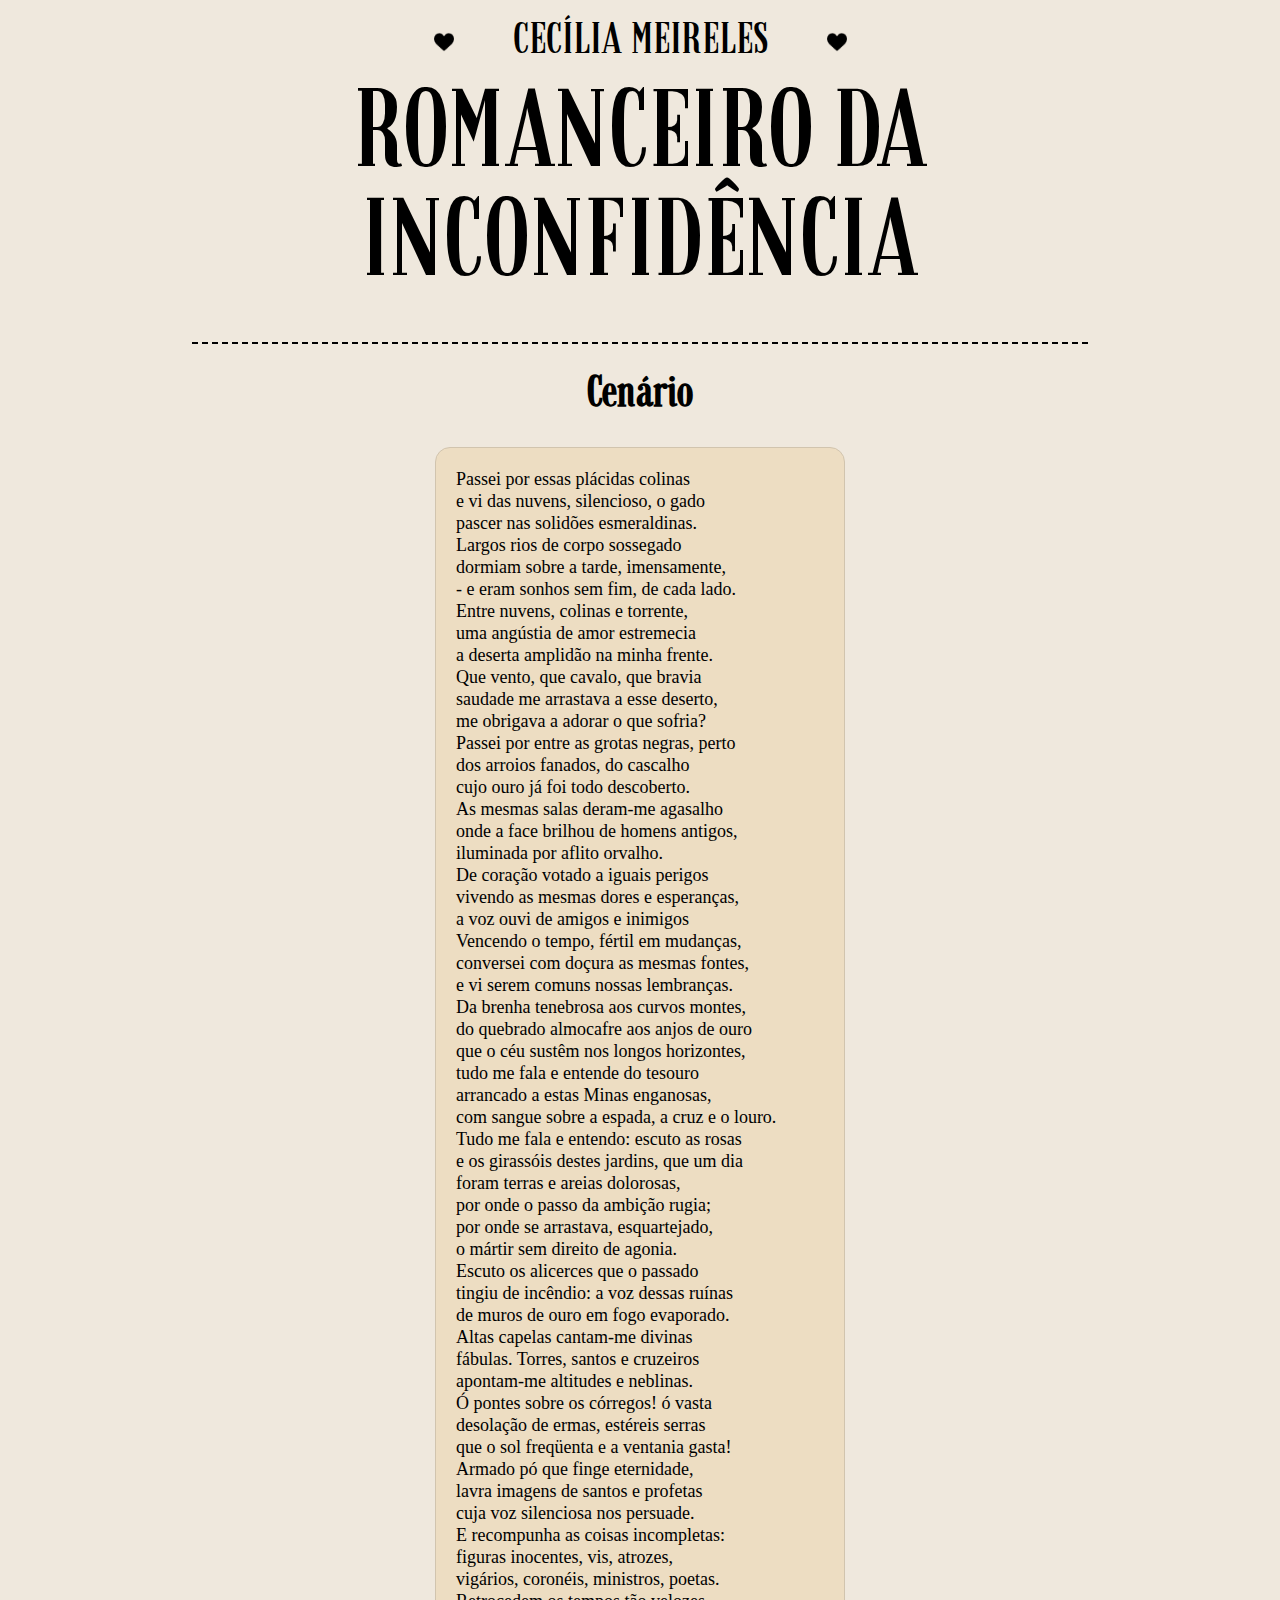
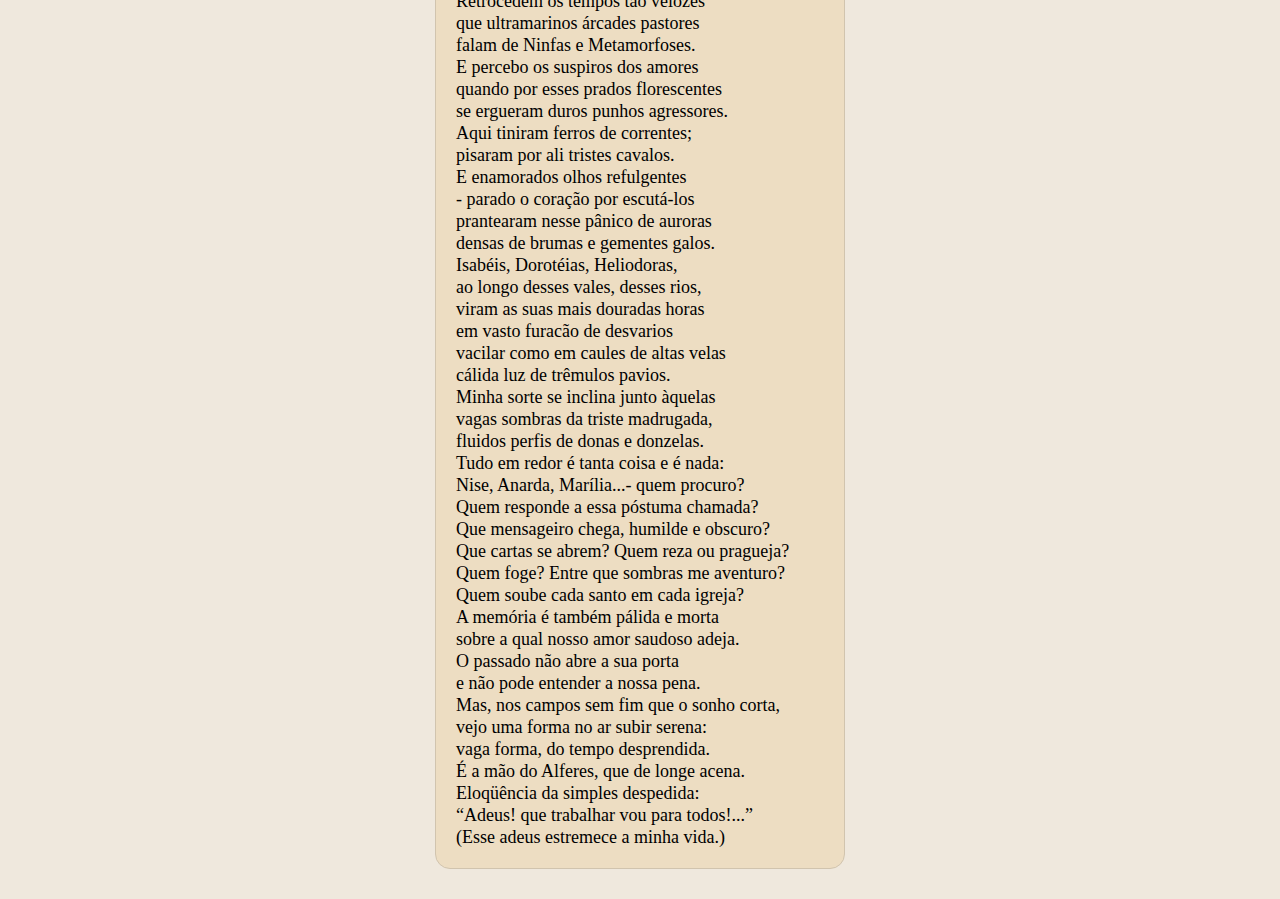
<file: pages/cenario1.html>
<!DOCTYPE html>
<html lang="pt-br">
<head>
    <meta charset="UTF-8">
    <meta name="viewport" content="width=device-width, initial-scale=1.0">
    <title>Poemas do Romanceiro da Inconfidência</title>
    <link rel="stylesheet" href="../styles/style.css">
</head>
<body>


<!-- NOME DA ESCRITORA -->
<div class="center">

    <div class="name">
        <img src="../images/heart.png" alt="">
        <p class="cecilia">cecília meireles</p>
        <img src="../images/heart.png" alt="">
    </div>

<!-- NOME DO LIVRO -->

    <div class="book">
        <p>Romanceiro da Inconfidência</p>
    </div>
</div>
    <h1 class="h1">Cenário</h1>
    <div class="text">
        <p>
            Passei por essas plácidas colinas <br>
        e vi das nuvens, silencioso, o gado <br>
        pascer nas solidões esmeraldinas. <br>
        Largos rios de corpo sossegado <br>
        dormiam sobre a tarde, imensamente, <br>
        - e eram sonhos sem fim, de cada lado. <br>
        Entre nuvens, colinas e torrente, <br>
        uma angústia de amor estremecia <br>
        a deserta amplidão na minha frente. <br>
        Que vento, que cavalo, que bravia <br>
        saudade me arrastava a esse deserto, <br>
        me obrigava a adorar o que sofria? <br>
        Passei por entre as grotas negras, perto <br>
        dos arroios fanados, do cascalho <br>
        cujo ouro já foi todo descoberto. <br>
        As mesmas salas deram-me agasalho <br>
        onde a face brilhou de homens antigos, <br>
        iluminada por aflito orvalho. <br>
        De coração votado a iguais perigos <br>
        vivendo as mesmas dores e esperanças, <br>
        a voz ouvi de amigos e inimigos <br>
        Vencendo o tempo, fértil em mudanças, <br>
        conversei com doçura as mesmas fontes, <br>
        e vi serem comuns nossas lembranças. <br>
        Da brenha tenebrosa aos curvos montes, <br>
        do quebrado almocafre aos anjos de ouro <br>
        que o céu sustêm nos longos horizontes, <br>
        tudo me fala e entende do tesouro <br>
        arrancado a estas Minas enganosas, <br>
        com sangue sobre a espada, a cruz e o louro. <br>
        Tudo me fala e entendo: escuto as rosas <br>
        e os girassóis destes jardins, que um dia <br>
        foram terras e areias dolorosas, <br>
        por onde o passo da ambição rugia; <br>
        por onde se arrastava, esquartejado, <br>
        o mártir sem direito de agonia. <br>
        Escuto os alicerces que o passado <br>
        tingiu de incêndio: a voz dessas ruínas <br>
        de muros de ouro em fogo evaporado. <br>
        Altas capelas cantam-me divinas <br>
        fábulas. Torres, santos e cruzeiros <br>
        apontam-me altitudes e neblinas. <br>
        Ó pontes sobre os córregos! ó vasta <br>
        desolação de ermas, estéreis serras <br>
        que o sol freqüenta e a ventania gasta! <br>
        Armado pó que finge eternidade, <br>
        lavra imagens de santos e profetas <br>
        cuja voz silenciosa nos persuade. <br>
        E recompunha as coisas incompletas: <br>
        figuras inocentes, vis, atrozes, <br>
        vigários, coronéis, ministros, poetas. <br>
        Retrocedem os tempos tão velozes <br>
        que ultramarinos árcades pastores <br>
        falam de Ninfas e Metamorfoses. <br>
        E percebo os suspiros dos amores <br>
        quando por esses prados florescentes <br>
        se ergueram duros punhos agressores. <br>
        Aqui tiniram ferros de correntes; <br>
        pisaram por ali tristes cavalos. <br>
        E enamorados olhos refulgentes <br>
        - parado o coração por escutá-los <br>
        prantearam nesse pânico de auroras <br>
        densas de brumas e gementes galos. <br>
        Isabéis, Dorotéias, Heliodoras, <br>
        ao longo desses vales, desses rios, <br>
        viram as suas mais douradas horas <br>
        em vasto furacão de desvarios <br>
        vacilar como em caules de altas velas <br>
        cálida luz de trêmulos pavios. <br>
        Minha sorte se inclina junto àquelas <br>
        vagas sombras da triste madrugada, <br>
        fluidos perfis de donas e donzelas. <br>
        Tudo em redor é tanta coisa e é nada: <br>
        Nise, Anarda, Marília...- quem procuro? <br>
        Quem responde a essa póstuma chamada? <br>
        Que mensageiro chega, humilde e obscuro? <br>
        Que cartas se abrem? Quem reza ou pragueja? <br>
        Quem foge? Entre que sombras me aventuro? <br>
        Quem soube cada santo em cada igreja? <br>
        A memória é também pálida e morta <br>
        sobre a qual nosso amor saudoso adeja. <br>
        O passado não abre a sua porta <br>
        e não pode entender a nossa pena. <br>
        Mas, nos campos sem fim que o sonho corta, <br>
        vejo uma forma no ar subir serena: <br>
        vaga forma, do tempo desprendida. <br>
        É a mão do Alferes, que de longe acena. <br>
        Eloqüência da simples despedida: <br>
        “Adeus! que trabalhar vou para todos!...” <br>
        (Esse adeus estremece a minha vida.) <br>
        </p>
    </div>
</body>
</html>
</file>
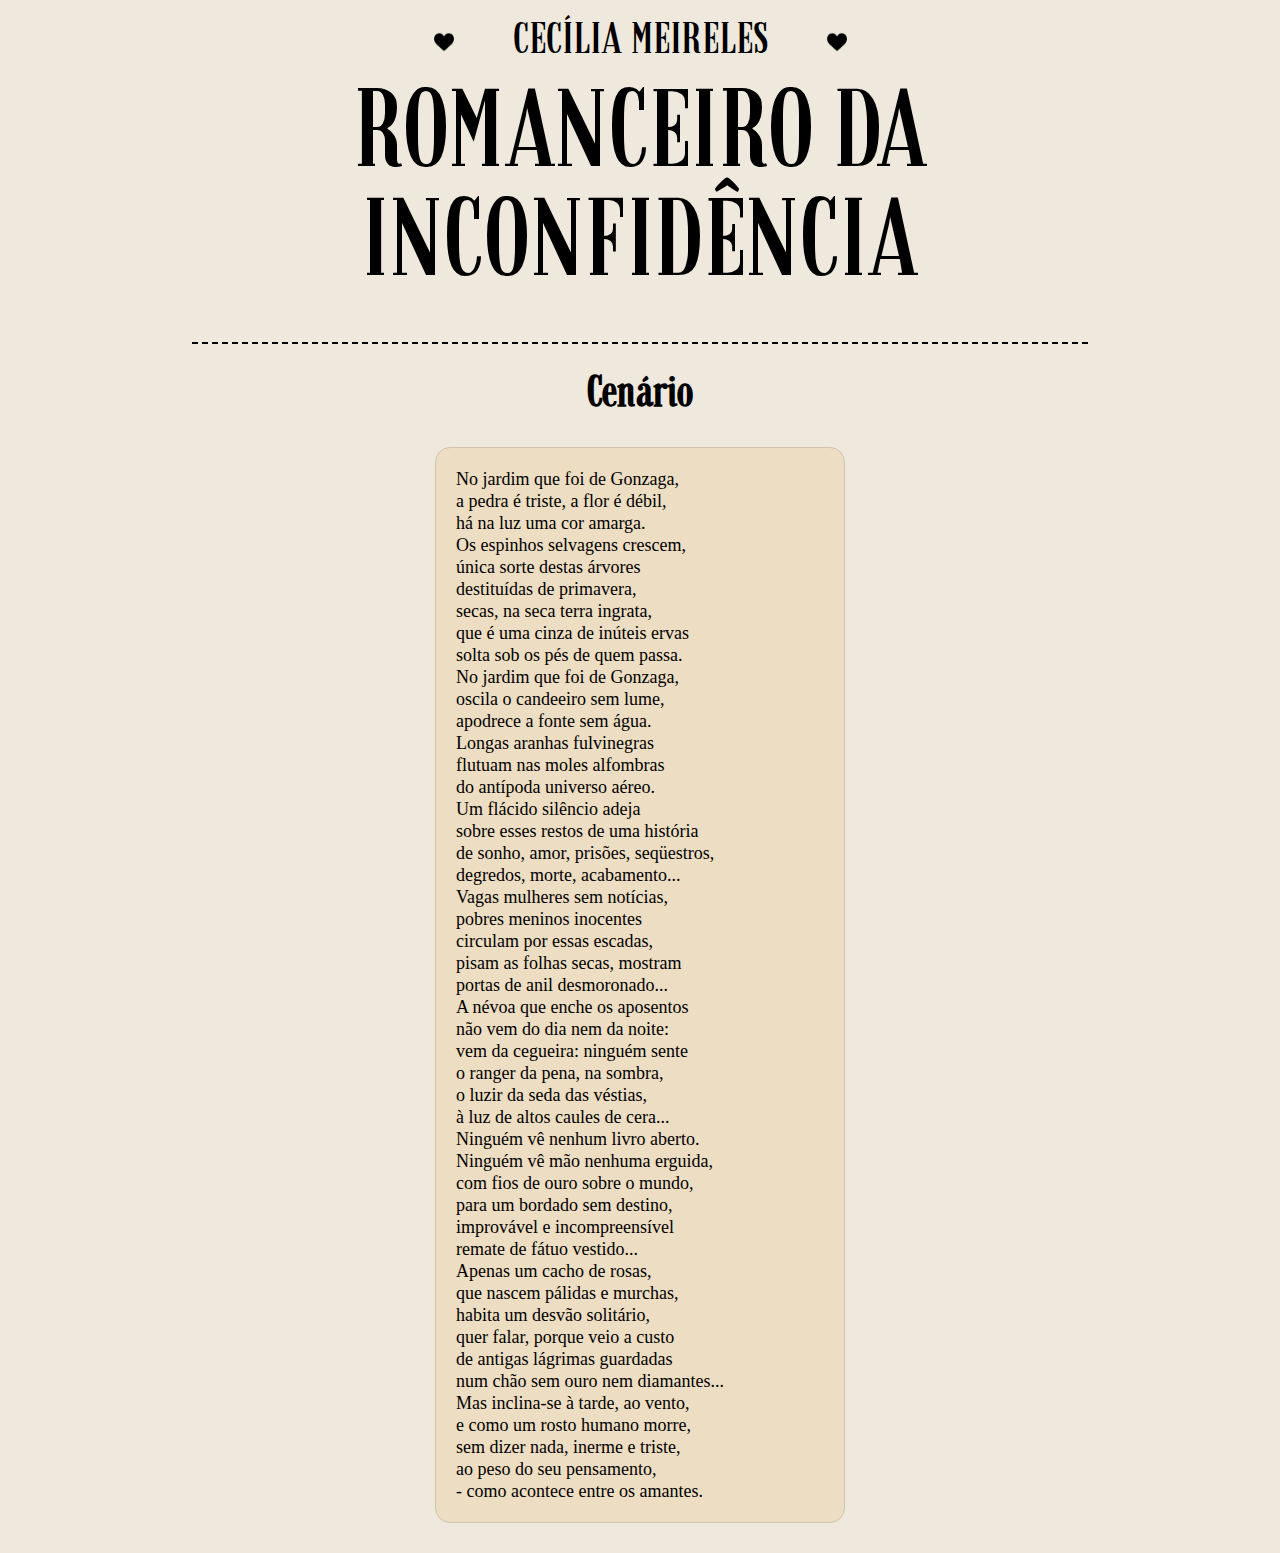
<file: pages/cenario2.html>
<!DOCTYPE html>
<html lang="pt-br">
<head>
    <meta charset="UTF-8">
    <meta name="viewport" content="width=device-width, initial-scale=1.0">
    <title>Poemas do Romanceiro da Inconfidência</title>
    <link rel="stylesheet" href="../styles/style.css">
</head>
<body>


<!-- NOME DA ESCRITORA -->
<div class="center">

    <div class="name">
        <img src="../images/heart.png" alt="">
        <p class="cecilia">cecília meireles</p>
        <img src="../images/heart.png" alt="">
    </div>

<!-- NOME DO LIVRO -->

    <div class="book">
        <p>Romanceiro da Inconfidência</p>
    </div>
</div>
    <h1 class="h1">Cenário</h1>
    <div class="text">
        <p>
            No jardim que foi de Gonzaga, <br>
    a pedra é triste, a flor é débil, <br>
    há na luz uma cor amarga. <br>
    Os espinhos selvagens crescem, <br>
    única sorte destas árvores <br>
    destituídas de primavera, <br>
    secas, na seca terra ingrata, <br>
    que é uma cinza de inúteis ervas <br>
    solta sob os pés de quem passa. <br>
    No jardim que foi de Gonzaga, <br>
    oscila o candeeiro sem lume, <br>
    apodrece a fonte sem água. <br>
    Longas aranhas fulvinegras <br>
    flutuam nas moles alfombras <br>
    do antípoda universo aéreo. <br>
    Um flácido silêncio adeja <br>
    sobre esses restos de uma história <br>
    de sonho, amor, prisões, seqüestros, <br>
    degredos, morte, acabamento... <br>
    Vagas mulheres sem notícias, <br>
    pobres meninos inocentes <br>
    circulam por essas escadas, <br>
    pisam as folhas secas, mostram <br>
    portas de anil desmoronado... <br>
    A névoa que enche os aposentos <br>
    não vem do dia nem da noite: <br>
    vem da cegueira: ninguém sente <br>
    o ranger da pena, na sombra, <br>
    o luzir da seda das véstias, <br>
    à luz de altos caules de cera... <br>
    Ninguém vê nenhum livro aberto. <br>
    Ninguém vê mão nenhuma erguida, <br>
    com fios de ouro sobre o mundo, <br>
    para um bordado sem destino, <br>
    improvável e incompreensível <br>
    remate de fátuo vestido... <br>
    Apenas um cacho de rosas, <br>
    que nascem pálidas e murchas, <br>
    habita um desvão solitário, <br>
    quer falar, porque veio a custo <br>
    de antigas lágrimas guardadas <br>
    num chão sem ouro nem diamantes... <br>
    Mas inclina-se à tarde, ao vento, <br>
    e como um rosto humano morre, <br>
    sem dizer nada, inerme e triste, <br>
    ao peso do seu pensamento, <br>
    - como acontece entre os amantes. <br>
        </p>
    </div>
</body>
</html>
</file>
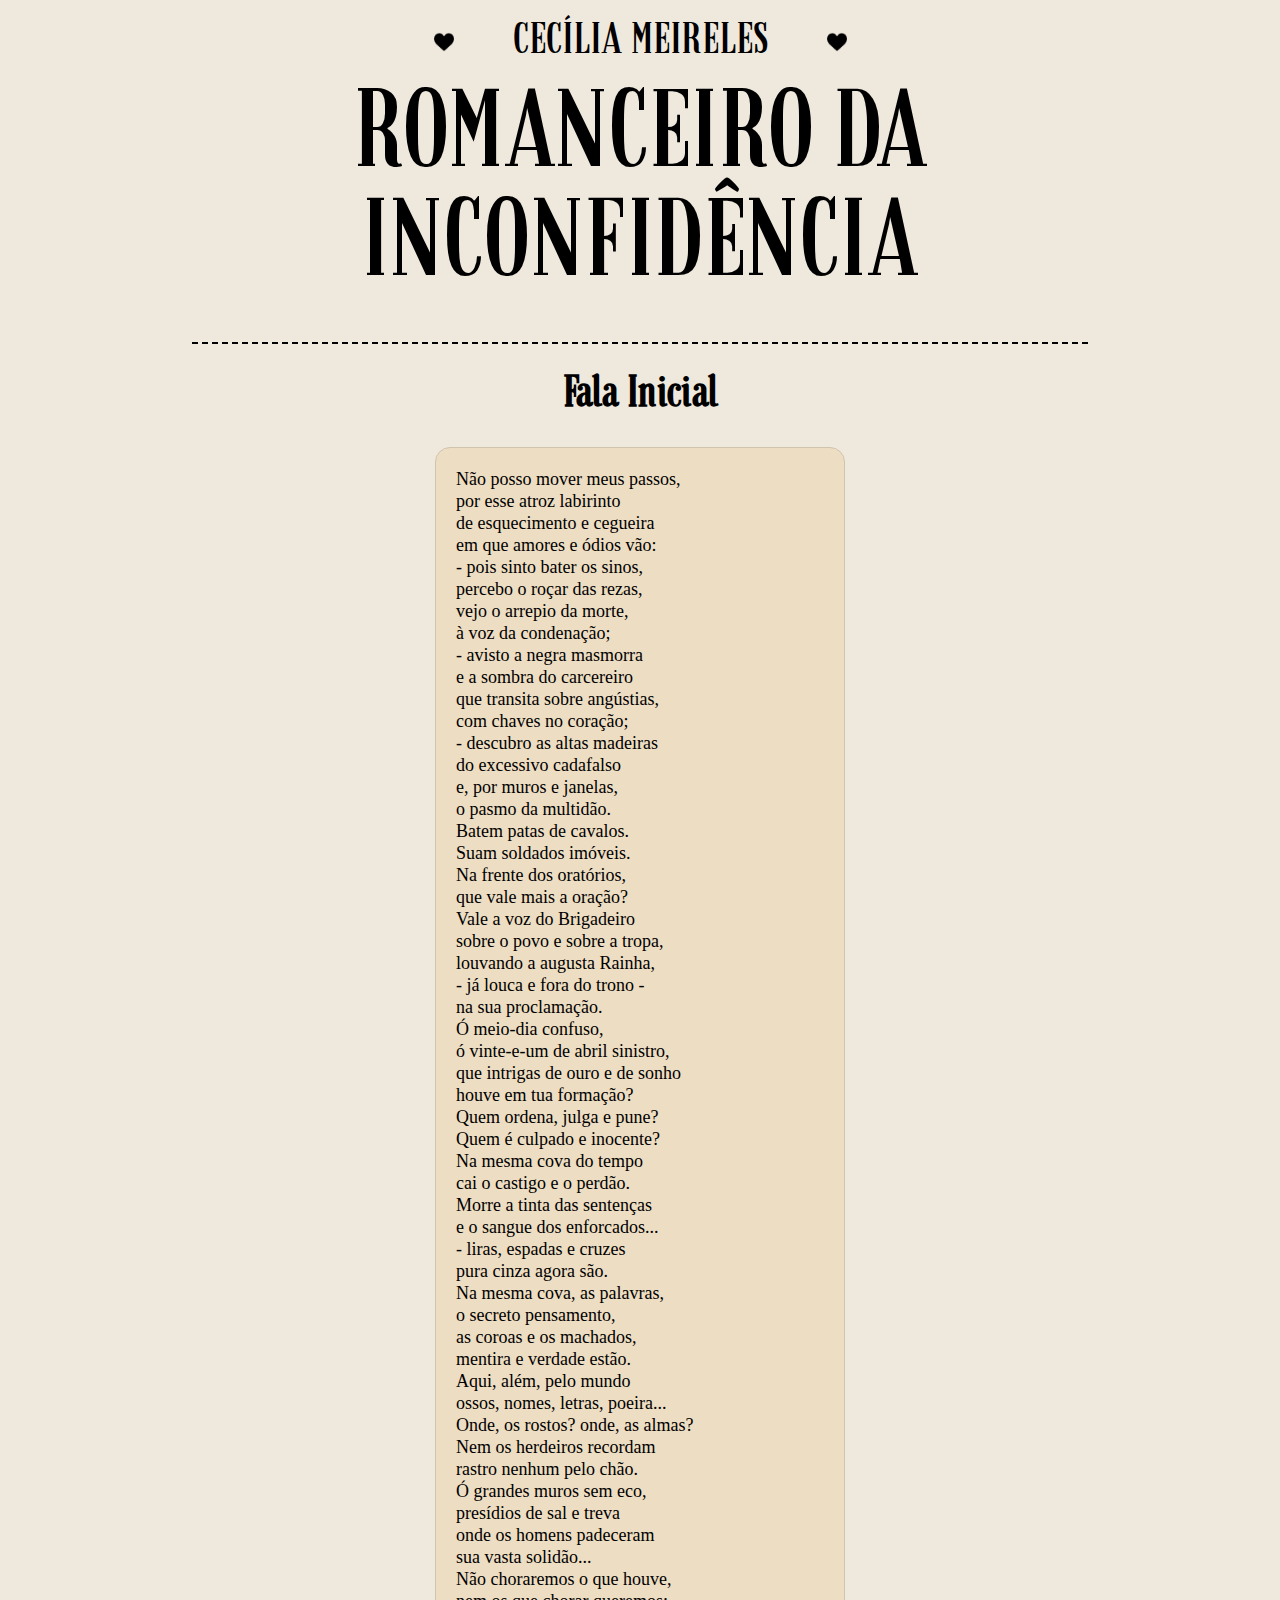
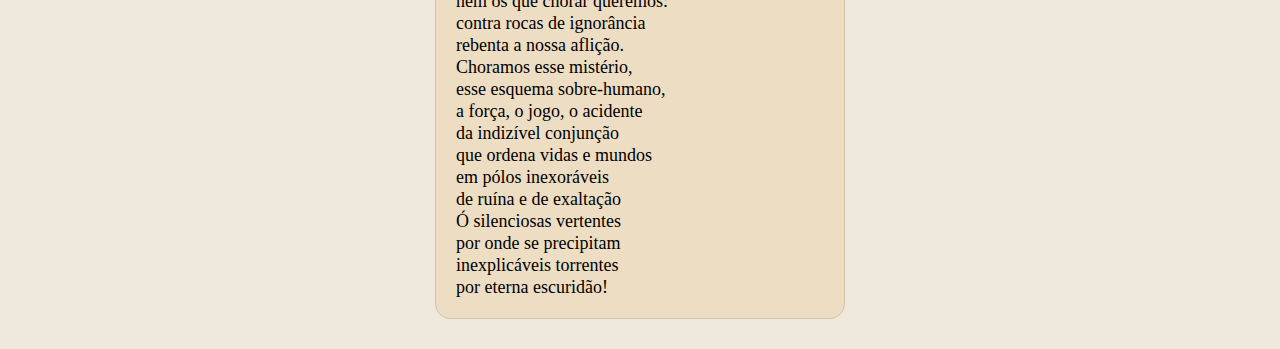
<file: pages/fala_inicial.html>
<!DOCTYPE html>
<html lang="pt-br">
<head>
    <meta charset="UTF-8">
    <meta name="viewport" content="width=device-width, initial-scale=1.0">
    <title>Poemas do Romanceiro da Inconfidência</title>
    <link rel="stylesheet" href="../styles/style.css">
</head>
<body>


<!-- NOME DA ESCRITORA -->
<div class="center">

    <div class="name">
        <img src="../images/heart.png" alt="">
        <p class="cecilia">cecília meireles</p>
        <img src="../images/heart.png" alt="">
    </div>

<!-- NOME DO LIVRO -->

    <div class="book">
        <p>Romanceiro da Inconfidência</p>
    </div>
</div>
    <h1 class="h1">Fala Inicial</h1>
    <div class="text">
        <p>
            Não posso mover meus passos, <br>
        por esse atroz labirinto <br>
        de esquecimento e cegueira <br>
        em que amores e ódios vão: <br>
        - pois sinto bater os sinos, <br>
        percebo o roçar das rezas, <br>
        vejo o arrepio da morte, <br>
        à voz da condenação; <br>
        - avisto a negra masmorra <br>
        e a sombra do carcereiro <br>
        que transita sobre angústias, <br>
        com chaves no coração; <br>
        - descubro as altas madeiras <br>
        do excessivo cadafalso <br>
        e, por muros e janelas, <br>
        o pasmo da multidão. <br>
        Batem patas de cavalos. <br>
        Suam soldados imóveis. <br>
        Na frente dos oratórios, <br>
        que vale mais a oração? <br>
        Vale a voz do Brigadeiro <br>
        sobre o povo e sobre a tropa, <br>
        louvando a augusta Rainha, <br>
        - já louca e fora do trono - <br>
        na sua proclamação. <br>
        Ó meio-dia confuso, <br>
        ó vinte-e-um de abril sinistro, <br>
        que intrigas de ouro e de sonho <br>
        houve em tua formação? <br>
        Quem ordena, julga e pune? <br>
        Quem é culpado e inocente? <br>
        Na mesma cova do tempo <br>
        cai o castigo e o perdão. <br>
        Morre a tinta das sentenças <br>
        e o sangue dos enforcados... <br>
        - liras, espadas e cruzes <br>
        pura cinza agora são. <br>
        Na mesma cova, as palavras, <br>
        o secreto pensamento, <br>
        as coroas e os machados, <br>
        mentira e verdade estão. <br>
        Aqui, além, pelo mundo <br>
        ossos, nomes, letras, poeira... <br>
        Onde, os rostos? onde, as almas? <br>
        Nem os herdeiros recordam <br>
        rastro nenhum pelo chão. <br>
        Ó grandes muros sem eco, <br>
        presídios de sal e treva <br>
        onde os homens padeceram <br>
        sua vasta solidão... <br>
        Não choraremos o que houve, <br>
        nem os que chorar queremos: <br>
        contra rocas de ignorância <br>
        rebenta a nossa aflição. <br>
        Choramos esse mistério, <br>
        esse esquema sobre-humano, <br>
        a força, o jogo, o acidente <br>
        da indizível conjunção <br>
        que ordena vidas e mundos <br>
        em pólos inexoráveis <br>
        de ruína e de exaltação <br>
        Ó silenciosas vertentes <br>
        por onde se precipitam <br>
        inexplicáveis torrentes <br>
        por eterna escuridão! <br>
        </p>
    </div>
    
</body>
</html>
</file>
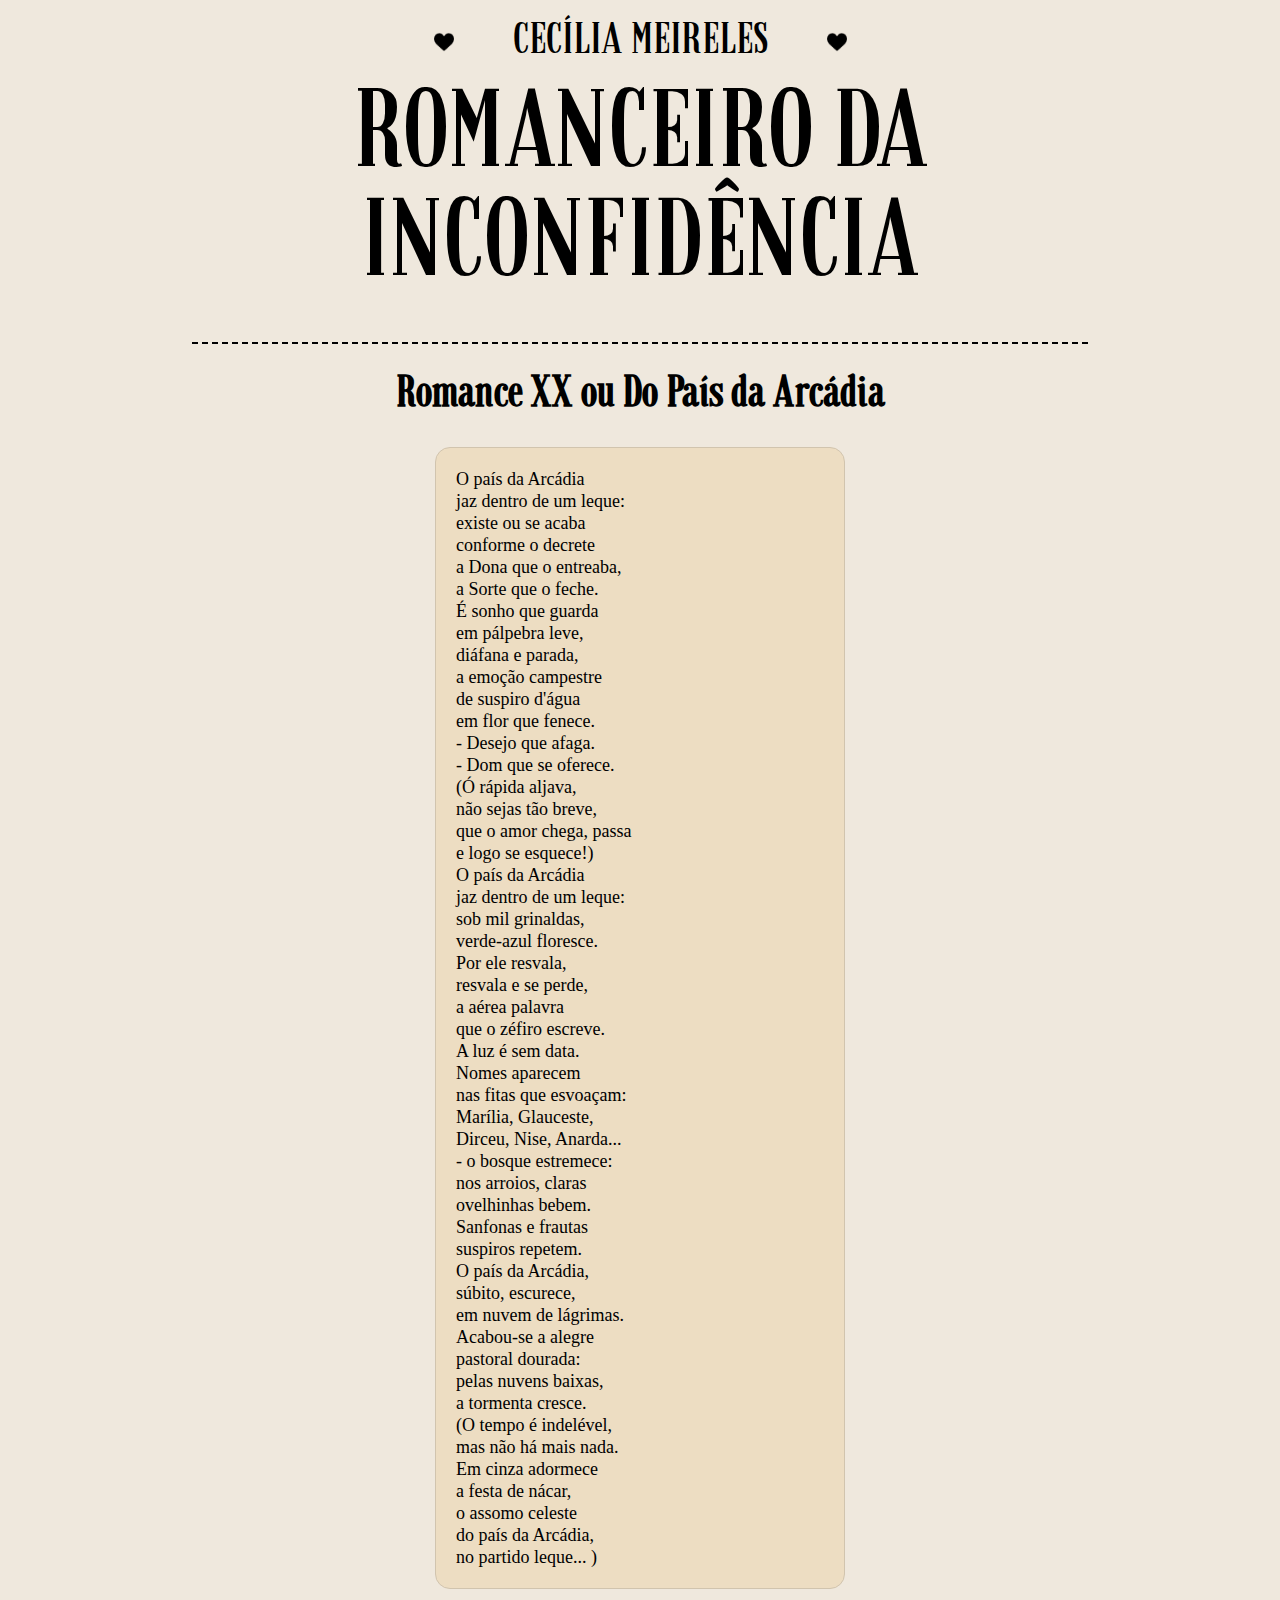
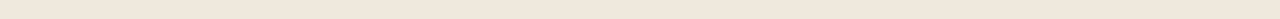
<file: pages/romance20.html>
<!DOCTYPE html>
<html lang="pt-br">
<head>
    <meta charset="UTF-8">
    <meta name="viewport" content="width=device-width, initial-scale=1.0">
    <title>Poemas do Romanceiro da Inconfidência</title>
    <link rel="stylesheet" href="../styles/style.css">
</head>
<body>


<!-- NOME DA ESCRITORA -->
<div class="center">

    <div class="name">
        <img src="../images/heart.png" alt="">
        <p class="cecilia">cecília meireles</p>
        <img src="../images/heart.png" alt="">
    </div>

<!-- NOME DO LIVRO -->

    <div class="book">
        <p>Romanceiro da Inconfidência</p>
    </div>
</div>
    <h1 class="h1">Romance XX ou Do País da Arcádia</h1>
    <div class="text">
        <p>
            O país da Arcádia <br>
            jaz dentro de um leque: <br>
            existe ou se acaba <br>
            conforme o decrete <br>
            a Dona que o entreaba, <br>
            a Sorte que o feche. <br>
            É sonho que guarda <br>
            em pálpebra leve, <br>
            diáfana e parada, <br>
            a emoção campestre <br>
            de suspiro d'água <br>
            em flor que fenece. <br>
            - Desejo que afaga. <br>
            - Dom que se oferece. <br>
            (Ó rápida aljava, <br>
            não sejas tão breve, <br>
            que o amor chega, passa <br>
            e logo se esquece!) <br>
            O país da Arcádia <br>
            jaz dentro de um leque: <br>
            sob mil grinaldas, <br>
            verde-azul floresce. <br>
            Por ele resvala, <br>
            resvala e se perde, <br>
            a aérea palavra <br>
            que o zéfiro escreve. <br>
            A luz é sem data. <br>
            Nomes aparecem <br>
            nas fitas que esvoaçam: <br>
            Marília, Glauceste, <br>
            Dirceu, Nise, Anarda... <br>
            - o bosque estremece: <br>
            nos arroios, claras <br>
            ovelhinhas bebem. <br>
            Sanfonas e frautas <br>
            suspiros repetem. <br>
            O país da Arcádia, <br>
            súbito, escurece, <br>
            em nuvem de lágrimas. <br>
            Acabou-se a alegre <br>
            pastoral dourada: <br>
            pelas nuvens baixas, <br>
            a tormenta cresce. <br>
            (O tempo é indelével, <br>
            mas não há mais nada. <br>
            Em cinza adormece <br>
            a festa de nácar, <br>
            o assomo celeste <br>
            do país da Arcádia, <br>
            no partido leque... ) <br>
        </p>
    </div>
</body>
</html>
</file>
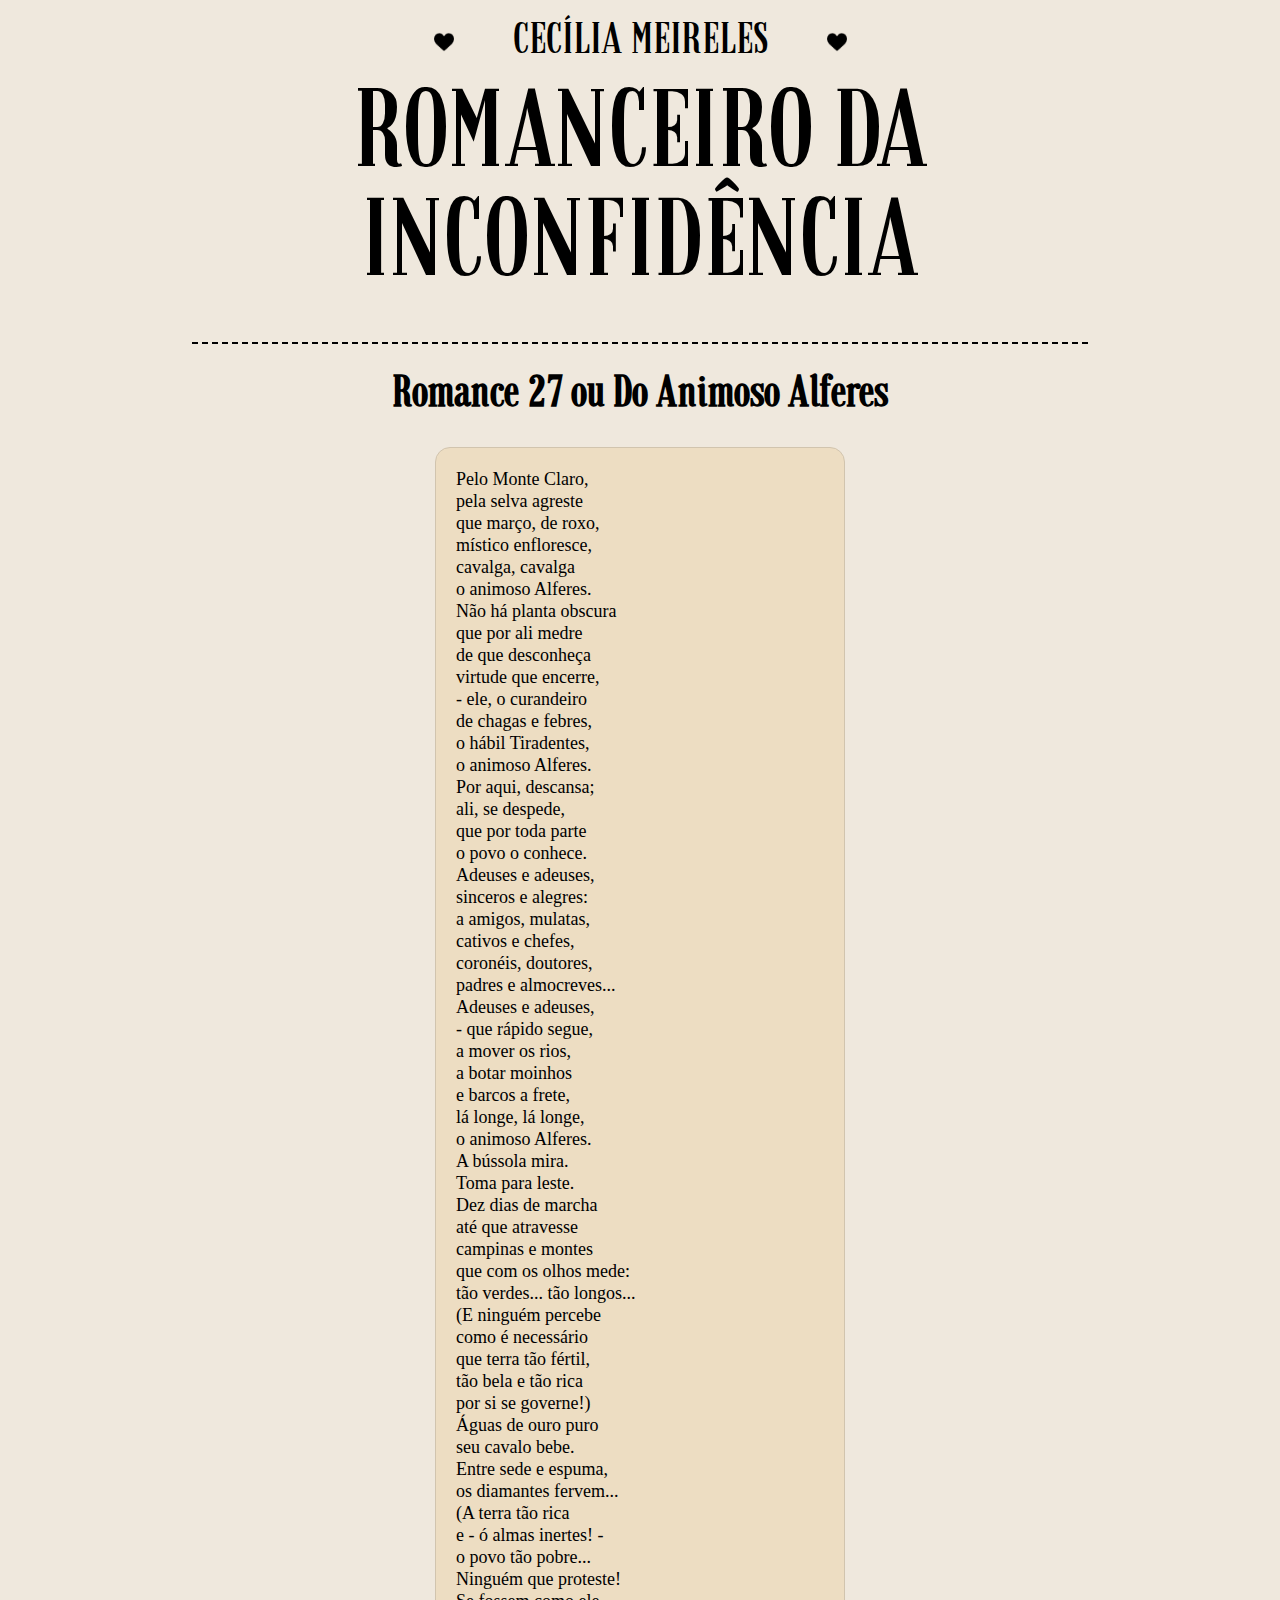
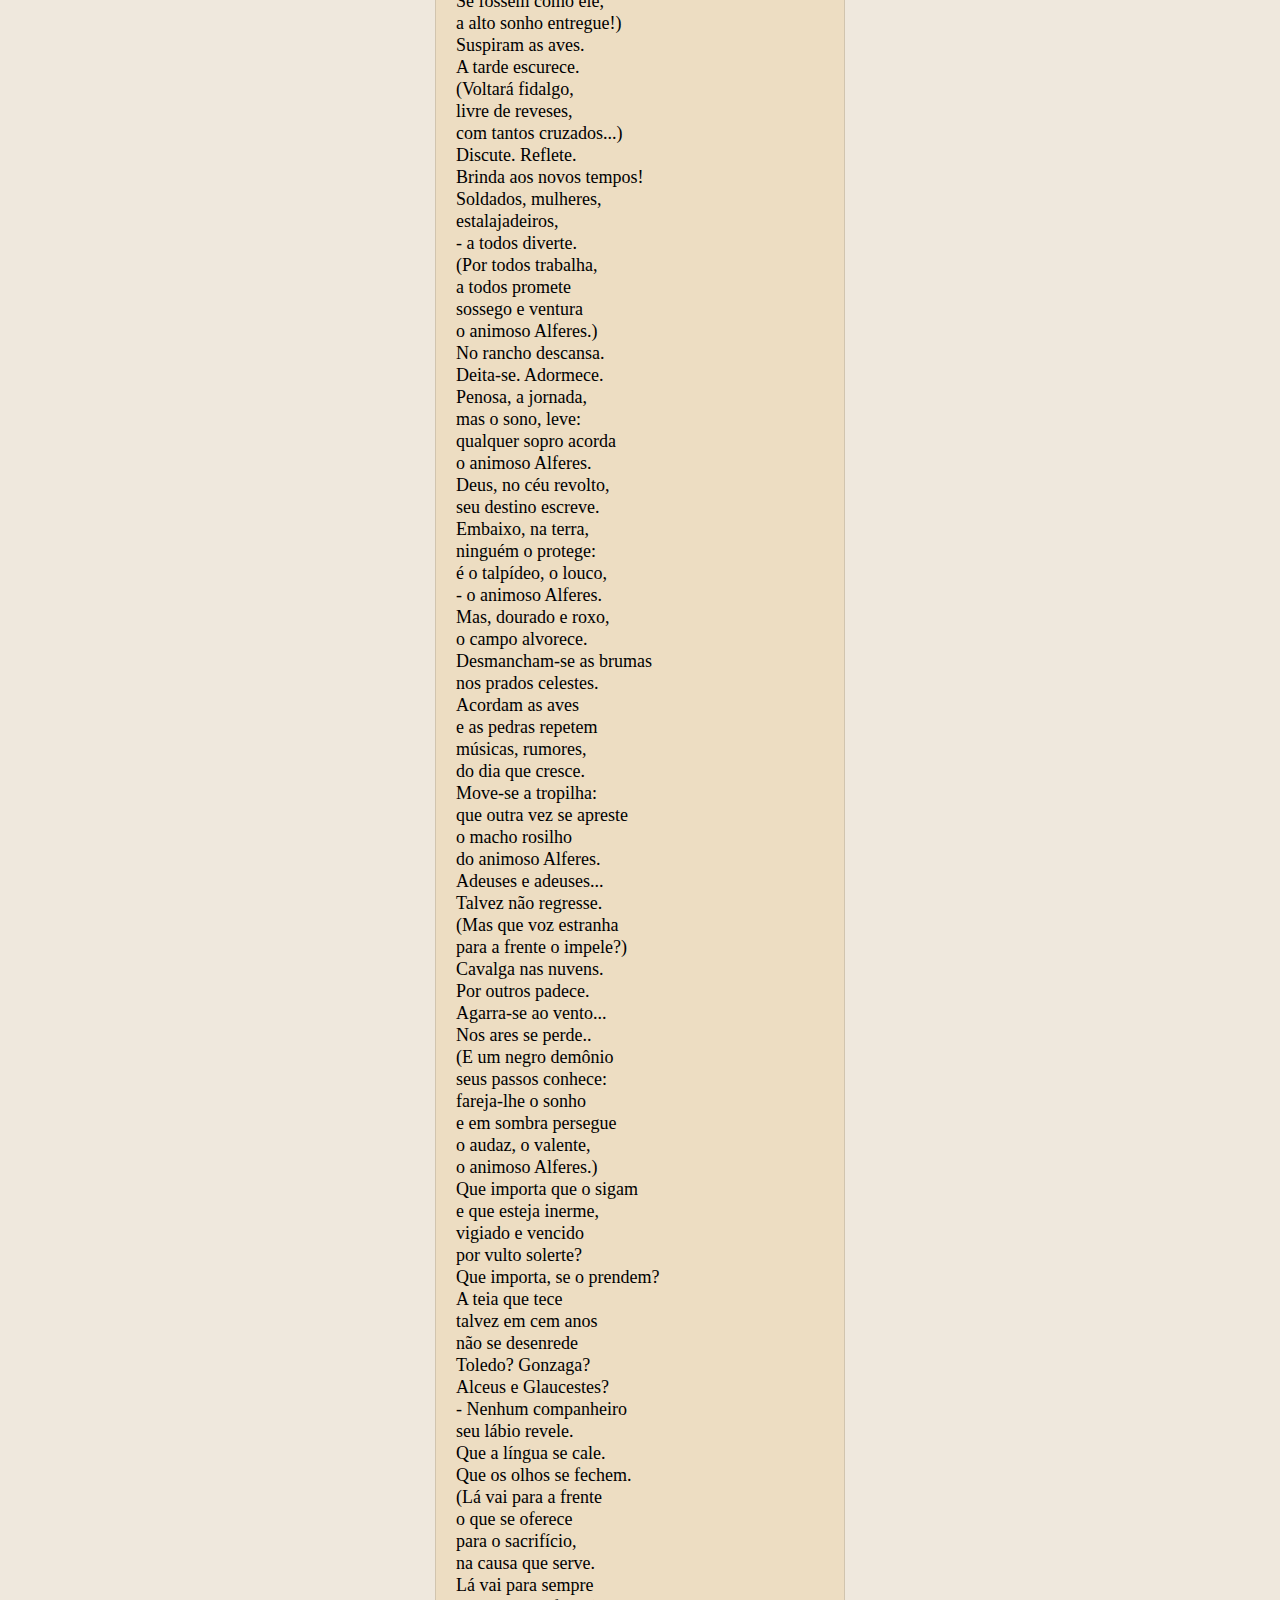
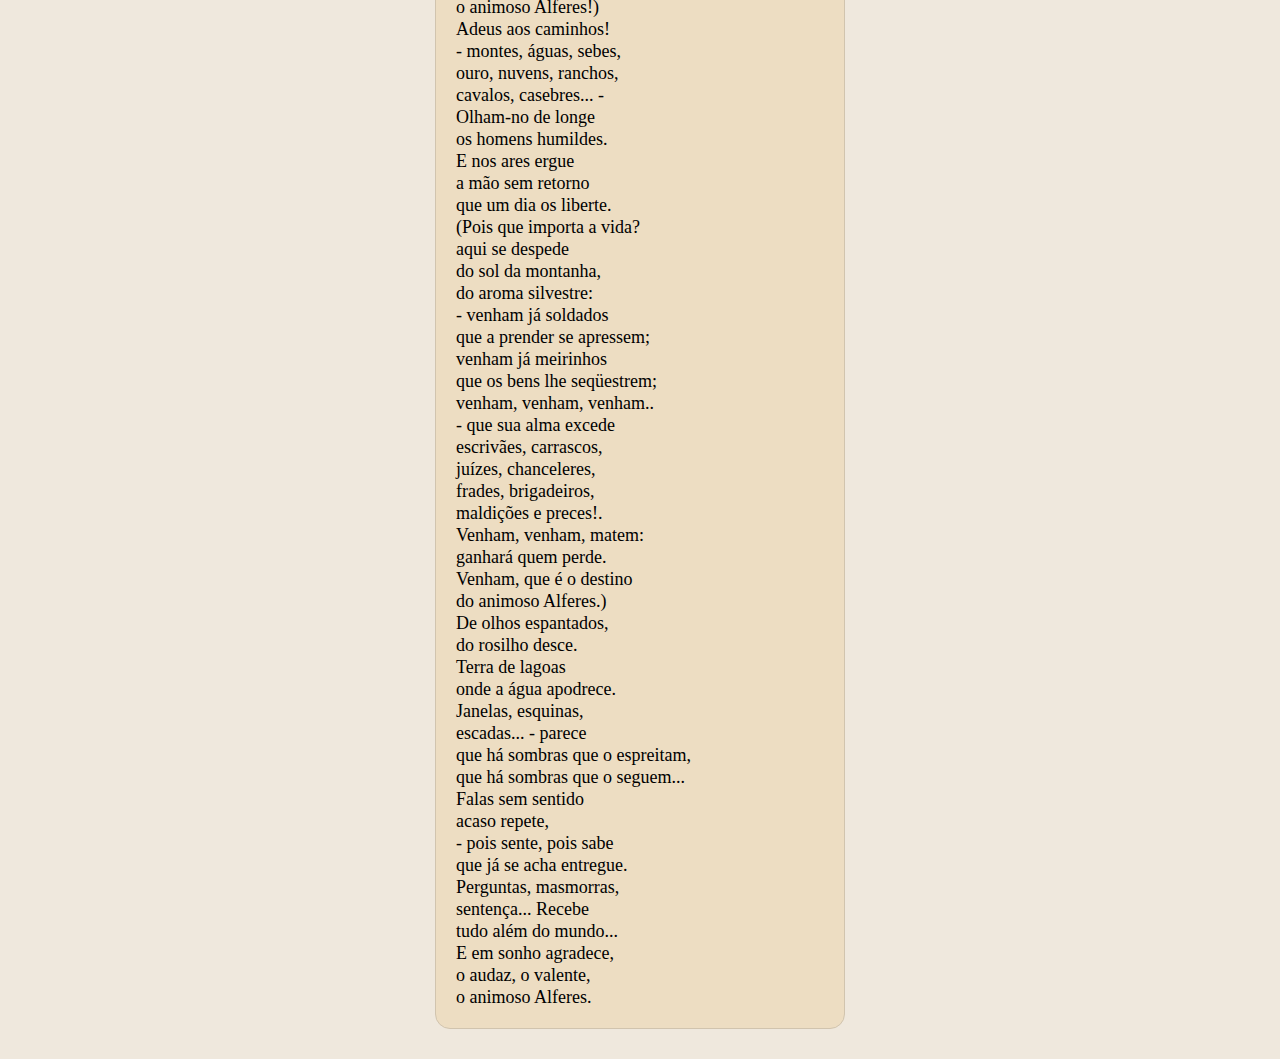
<file: pages/romance27.html>
<!DOCTYPE html>
<html lang="pt-br">
<head>
    <meta charset="UTF-8">
    <meta name="viewport" content="width=device-width, initial-scale=1.0">
    <title>Poemas do Romanceiro da Inconfidência</title>
    <link rel="stylesheet" href="../styles/style.css">
</head>
<body>


<!-- NOME DA ESCRITORA -->
<div class="center">

    <div class="name">
        <img src="../images/heart.png" alt="">
        <p class="cecilia">cecília meireles</p>
        <img src="../images/heart.png" alt="">
    </div>

<!-- NOME DO LIVRO -->

    <div class="book">
        <p>Romanceiro da Inconfidência</p>
    </div>
</div>
    <h1 class="h1">Romance 27 ou Do Animoso Alferes</h1>
    <div class="text">
        <p>
            Pelo Monte Claro, <br>
            pela selva agreste <br>
            que março, de roxo, <br>
            místico enfloresce, <br>
            cavalga, cavalga <br>
            o animoso Alferes. <br>
            Não há planta obscura <br>
            que por ali medre <br>
            de que desconheça <br>
            virtude que encerre, <br>
            - ele, o curandeiro <br>
            de chagas e febres, <br>
            o hábil Tiradentes, <br>
            o animoso Alferes. <br>
            Por aqui, descansa; <br>
            ali, se despede, <br>
            que por toda parte <br>
            o povo o conhece. <br>
            Adeuses e adeuses, <br>
            sinceros e alegres: <br>
            a amigos, mulatas, <br>
            cativos e chefes, <br>
            coronéis, doutores, <br>
            padres e almocreves... <br>
            Adeuses e adeuses, <br>
            - que rápido segue, <br>
            a mover os rios, <br>
            a botar moinhos <br>
            e barcos a frete, <br>
            lá longe, lá longe, <br>
            o animoso Alferes. <br>
            A bússola mira. <br>
            Toma para leste. <br>
            Dez dias de marcha <br>
            até que atravesse <br>
            campinas e montes <br>
            que com os olhos mede: <br>
            tão verdes... tão longos... <br>
            (E ninguém percebe <br>
            como é necessário <br>
            que terra tão fértil, <br>
            tão bela e tão rica <br>
            por si se governe!) <br>
            Águas de ouro puro <br>
            seu cavalo bebe. <br>
            Entre sede e espuma, <br>
            os diamantes fervem... <br>
            (A terra tão rica <br>
            e - ó almas inertes! - <br>
            o povo tão pobre... <br>
            Ninguém que proteste! <br>
            Se fossem como ele, <br>
            a alto sonho entregue!) <br>
            Suspiram as aves. <br>
            A tarde escurece. <br>
            (Voltará fidalgo, <br>
            livre de reveses, <br>
            com tantos cruzados...) <br>
            Discute. Reflete. <br>
            Brinda aos novos tempos! <br>
            Soldados, mulheres, <br>
            estalajadeiros, <br>
            - a todos diverte. <br>
            (Por todos trabalha, <br>
            a todos promete <br>
            sossego e ventura <br>
            o animoso Alferes.) <br>
            No rancho descansa. <br>
            Deita-se. Adormece. <br>
            Penosa, a jornada, <br>
            mas o sono, leve: <br>
            qualquer sopro acorda <br>
            o animoso Alferes. <br>
            Deus, no céu revolto, <br>
            seu destino escreve. <br>
            Embaixo, na terra, <br>
            ninguém o protege: <br>
            é o talpídeo, o louco, <br>
            - o animoso Alferes. <br>
            Mas, dourado e roxo, <br>
            o campo alvorece. <br>
            Desmancham-se as brumas <br>
            nos prados celestes. <br>
            Acordam as aves <br>
            e as pedras repetem <br>
            músicas, rumores, <br>
            do dia que cresce. <br>
            Move-se a tropilha: <br>
            que outra vez se apreste <br>
            o macho rosilho <br>
            do animoso Alferes. <br>
            Adeuses e adeuses... <br>
            Talvez não regresse. <br>
            (Mas que voz estranha <br>
            para a frente o impele?) <br>
            Cavalga nas nuvens. <br>
            Por outros padece. <br>
            Agarra-se ao vento... <br>
            Nos ares se perde.. <br>
            (E um negro demônio <br>
            seus passos conhece: <br>
            fareja-lhe o sonho <br>
            e em sombra persegue <br>
            o audaz, o valente, <br>
            o animoso Alferes.) <br>
            Que importa que o sigam <br>
            e que esteja inerme, <br>
            vigiado e vencido <br>
            por vulto solerte? <br>
            Que importa, se o prendem? <br>
            A teia que tece <br>
            talvez em cem anos <br>
            não se desenrede <br>
            Toledo? Gonzaga? <br>
            Alceus e Glaucestes? <br>
            - Nenhum companheiro <br>
            seu lábio revele. <br>
            Que a língua se cale. <br>
            Que os olhos se fechem. <br>
            (Lá vai para a frente <br>
            o que se oferece <br>
            para o sacrifício, <br>
            na causa que serve. <br>
            Lá vai para sempre <br>
            o animoso Alferes!) <br>
            Adeus aos caminhos! <br>
            - montes, águas, sebes, <br>
            ouro, nuvens, ranchos, <br>
            cavalos, casebres... - <br>
            Olham-no de longe <br>
            os homens humildes. <br>
            E nos ares ergue <br>
            a mão sem retorno <br>
            que um dia os liberte. <br>
            (Pois que importa a vida? <br>
            aqui se despede <br>
            do sol da montanha, <br>
            do aroma silvestre: <br>
            - venham já soldados <br>
            que a prender se apressem; <br>
            venham já meirinhos <br>
            que os bens lhe seqüestrem; <br>
            venham, venham, venham.. <br>
            - que sua alma excede <br>
            escrivães, carrascos, <br>
            juízes, chanceleres, <br>
            frades, brigadeiros, <br>
            maldições e preces!. <br>
            Venham, venham, matem: <br>
            ganhará quem perde. <br>
            Venham, que é o destino <br>
            do animoso Alferes.) <br>
            De olhos espantados, <br>
            do rosilho desce. <br>
            Terra de lagoas <br>
            onde a água apodrece. <br>
            Janelas, esquinas, <br>
            escadas... - parece <br>
            que há sombras que o espreitam, <br>
            que há sombras que o seguem... <br>
            Falas sem sentido <br>
            acaso repete, <br>
            - pois sente, pois sabe <br>
            que já se acha entregue. <br>
            Perguntas, masmorras, <br>
            sentença... Recebe <br>
            tudo além do mundo... <br>
            E em sonho agradece, <br>
            o audaz, o valente, <br>
            o animoso Alferes. <br>
        </p>
    </div>
</body>
</html>
</file>
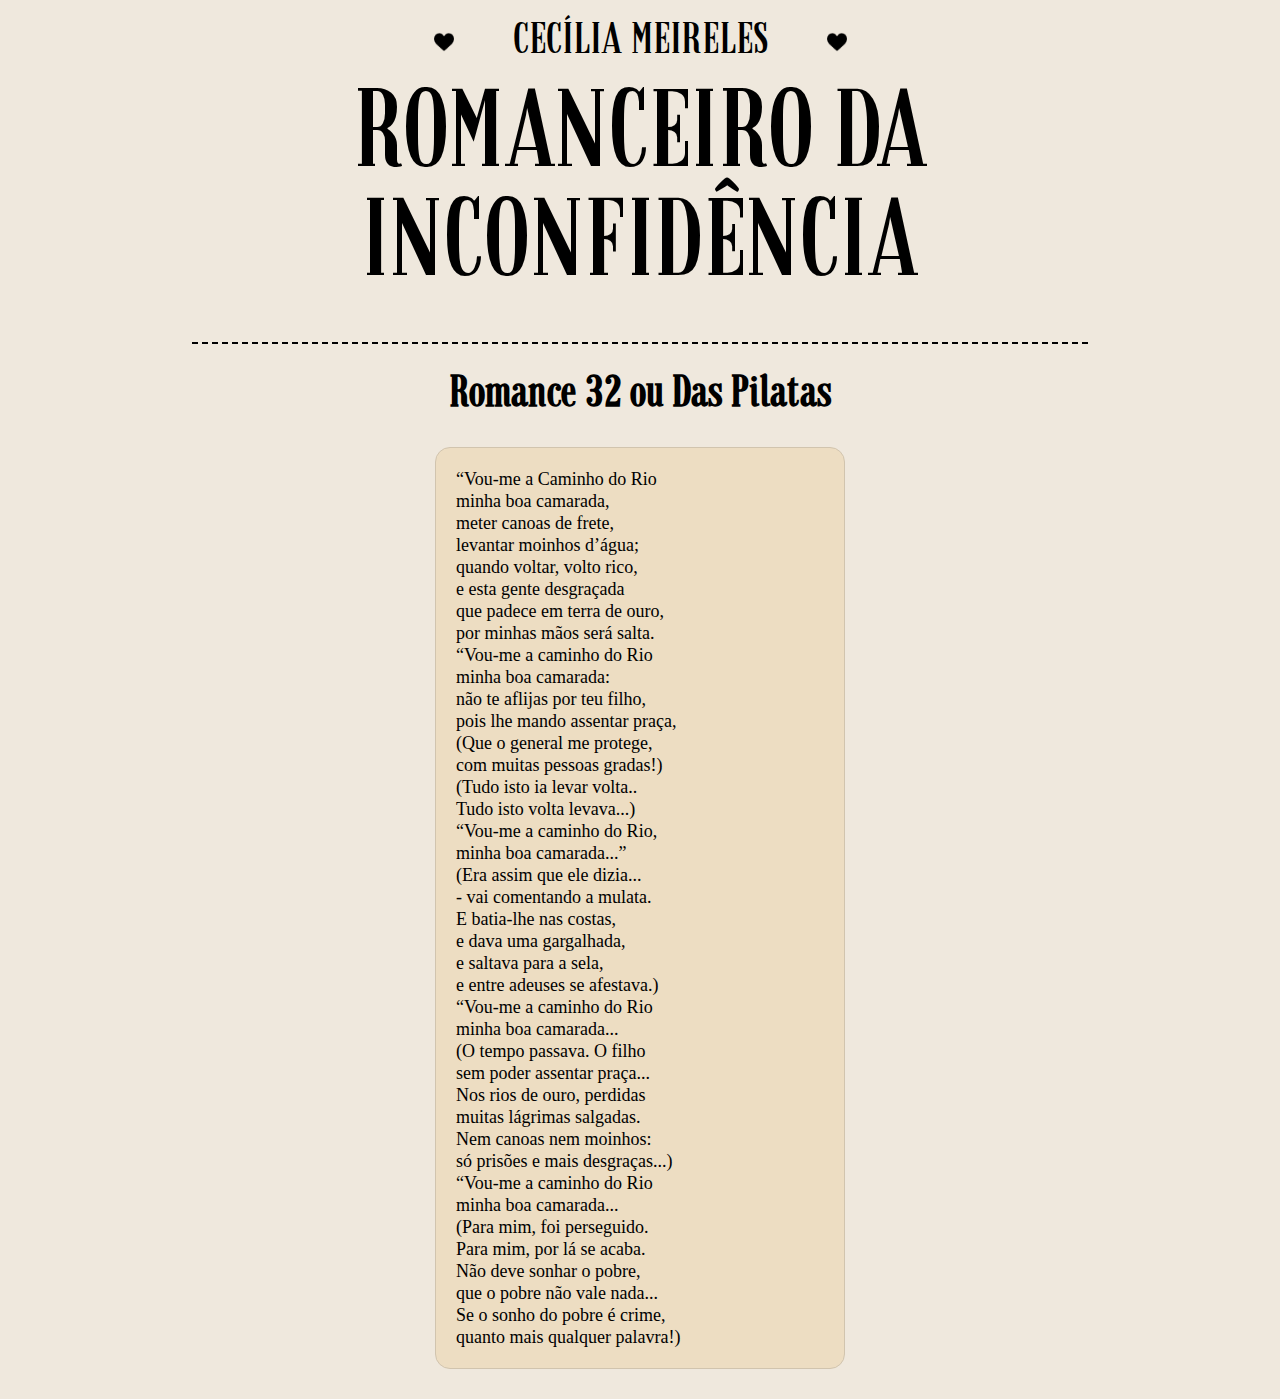
<file: pages/romance32.html>
<!DOCTYPE html>
<html lang="pt-br">
<head>
    <meta charset="UTF-8">
    <meta name="viewport" content="width=device-width, initial-scale=1.0">
    <title>Poemas do Romanceiro da Inconfidência</title>
    <link rel="stylesheet" href="../styles/style.css">
</head>
<body>


<!-- NOME DA ESCRITORA -->
<div class="center">

    <div class="name">
        <img src="../images/heart.png" alt="">
        <p class="cecilia">cecília meireles</p>
        <img src="../images/heart.png" alt="">
    </div>

<!-- NOME DO LIVRO -->

    <div class="book">
        <p>Romanceiro da Inconfidência</p>
    </div>
</div>
    <h1 class="h1">Romance 32 ou Das Pilatas</h1>
    <div class="text">
        <p>
            “Vou-me a Caminho do Rio <br>
    minha boa camarada, <br>
    meter canoas de frete, <br>
    levantar moinhos d’água; <br>
    quando voltar, volto rico, <br>
    e esta gente desgraçada <br>
    que padece em terra de ouro, <br>
    por minhas mãos será salta. <br>
    “Vou-me a caminho do Rio <br>
    minha boa camarada: <br>
    não te aflijas por teu filho, <br>
    pois lhe mando assentar praça, <br>
    (Que o general me protege, <br>
    com muitas pessoas gradas!) <br>
    (Tudo isto ia levar volta.. <br>
    Tudo isto volta levava...) <br>
    “Vou-me a caminho do Rio, <br>
    minha boa camarada...” <br>
    (Era assim que ele dizia... <br>
    - vai comentando a mulata. <br>
    E batia-lhe nas costas, <br>
    e dava uma gargalhada, <br>
    e saltava para a sela, <br>
    e entre adeuses se afestava.) <br>
    “Vou-me a caminho do Rio <br>
    minha boa camarada... <br>
    (O tempo passava. O filho <br>
    sem poder assentar praça... <br>
    Nos rios de ouro, perdidas <br>
    muitas lágrimas salgadas. <br>
    Nem canoas nem moinhos: <br>
    só prisões e mais desgraças...) <br>
    “Vou-me a caminho do Rio <br>
    minha boa camarada... <br>
    (Para mim, foi perseguido. <br>
    Para mim, por lá se acaba. <br>
    Não deve sonhar o pobre, <br>
    que o pobre não vale nada... <br>
    Se o sonho do pobre é crime, <br>
    quanto mais qualquer palavra!) <br>
        </p>
    </div>
</body>
</html>
</file>
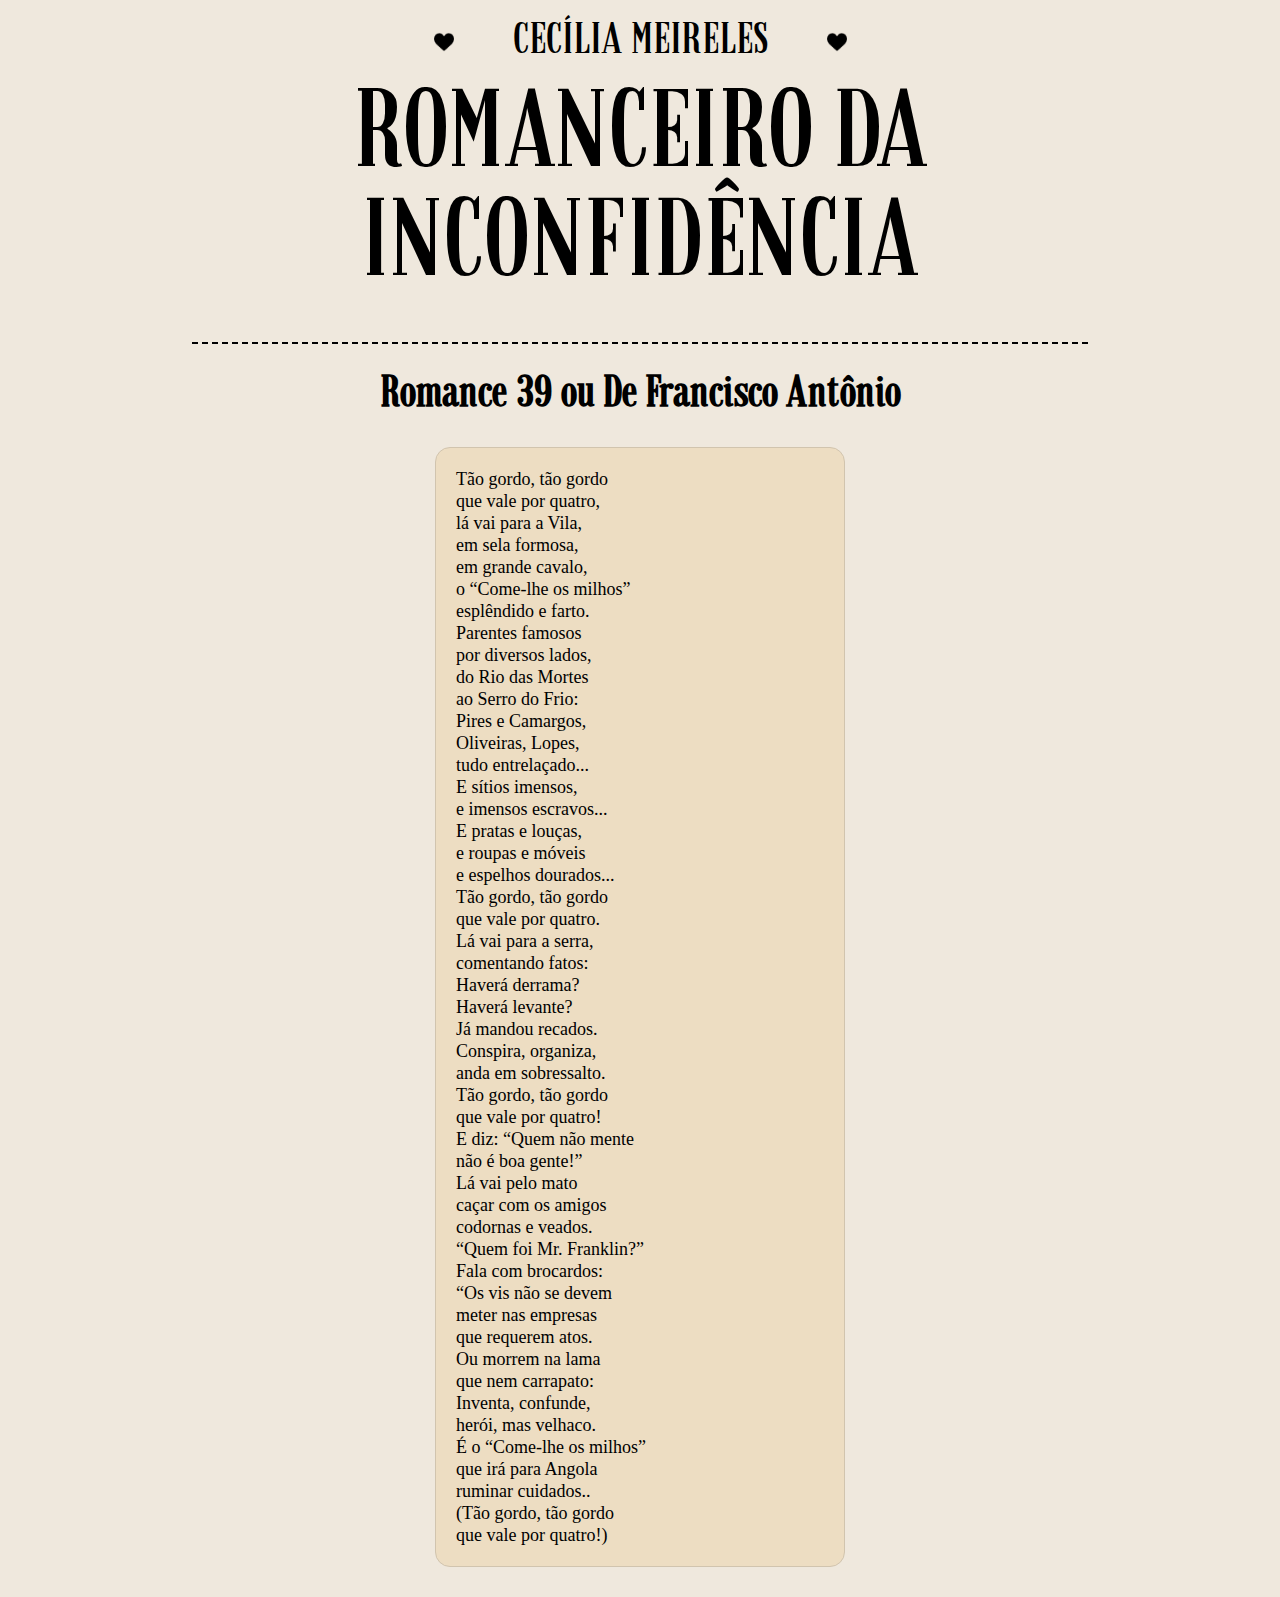
<file: pages/romance39.html>
<!DOCTYPE html>
<html lang="pt-br">
<head>
    <meta charset="UTF-8">
    <meta name="viewport" content="width=device-width, initial-scale=1.0">
    <title>Poemas do Romanceiro da Inconfidência</title>
    <link rel="stylesheet" href="../styles/style.css">
</head>
<body>


<!-- NOME DA ESCRITORA -->
<div class="center">

    <div class="name">
        <img src="../images/heart.png" alt="">
        <p class="cecilia">cecília meireles</p>
        <img src="../images/heart.png" alt="">
    </div>

<!-- NOME DO LIVRO -->

    <div class="book">
        <p>Romanceiro da Inconfidência</p>
    </div>
</div>
    <h1 class="h1">Romance 39 ou De Francisco Antônio</h1>
    <div class="text">
        <p>
            Tão gordo, tão gordo <br>
    que vale por quatro, <br>
    lá vai para a Vila, <br>
    em sela formosa, <br>
    em grande cavalo, <br>
    o “Come-lhe os milhos” <br>
    esplêndido e farto. <br>
    Parentes famosos <br>
    por diversos lados, <br>
    do Rio das Mortes <br>
    ao Serro do Frio: <br>
    Pires e Camargos, <br>
    Oliveiras, Lopes, <br>
    tudo entrelaçado... <br>
    E sítios imensos, <br>
    e imensos escravos... <br>
    E pratas e louças, <br>
    e roupas e móveis <br>
    e espelhos dourados... <br>
    Tão gordo, tão gordo <br>
    que vale por quatro. <br>
    Lá vai para a serra, <br>
    comentando fatos: <br>
    Haverá derrama? <br>
    Haverá levante? <br>
    Já mandou recados. <br>
    Conspira, organiza, <br>
    anda em sobressalto. <br>
    Tão gordo, tão gordo <br>
    que vale por quatro! <br>
    E diz: “Quem não mente <br>
    não é boa gente!” <br>
    Lá vai pelo mato <br>
    caçar com os amigos <br>
    codornas e veados. <br>
    “Quem foi Mr. Franklin?” <br>
    Fala com brocardos: <br>
    “Os vis não se devem <br>
    meter nas empresas <br>
    que requerem atos. <br>
    Ou morrem na lama <br>
    que nem carrapato: <br>
    Inventa, confunde, <br>
    herói, mas velhaco. <br>
    É o “Come-lhe os milhos” <br>
    que irá para Angola <br>
    ruminar cuidados.. <br>
    (Tão gordo, tão gordo <br>
    que vale por quatro!) <br>
        </p>
    </div>
</body>
</html>
</file>
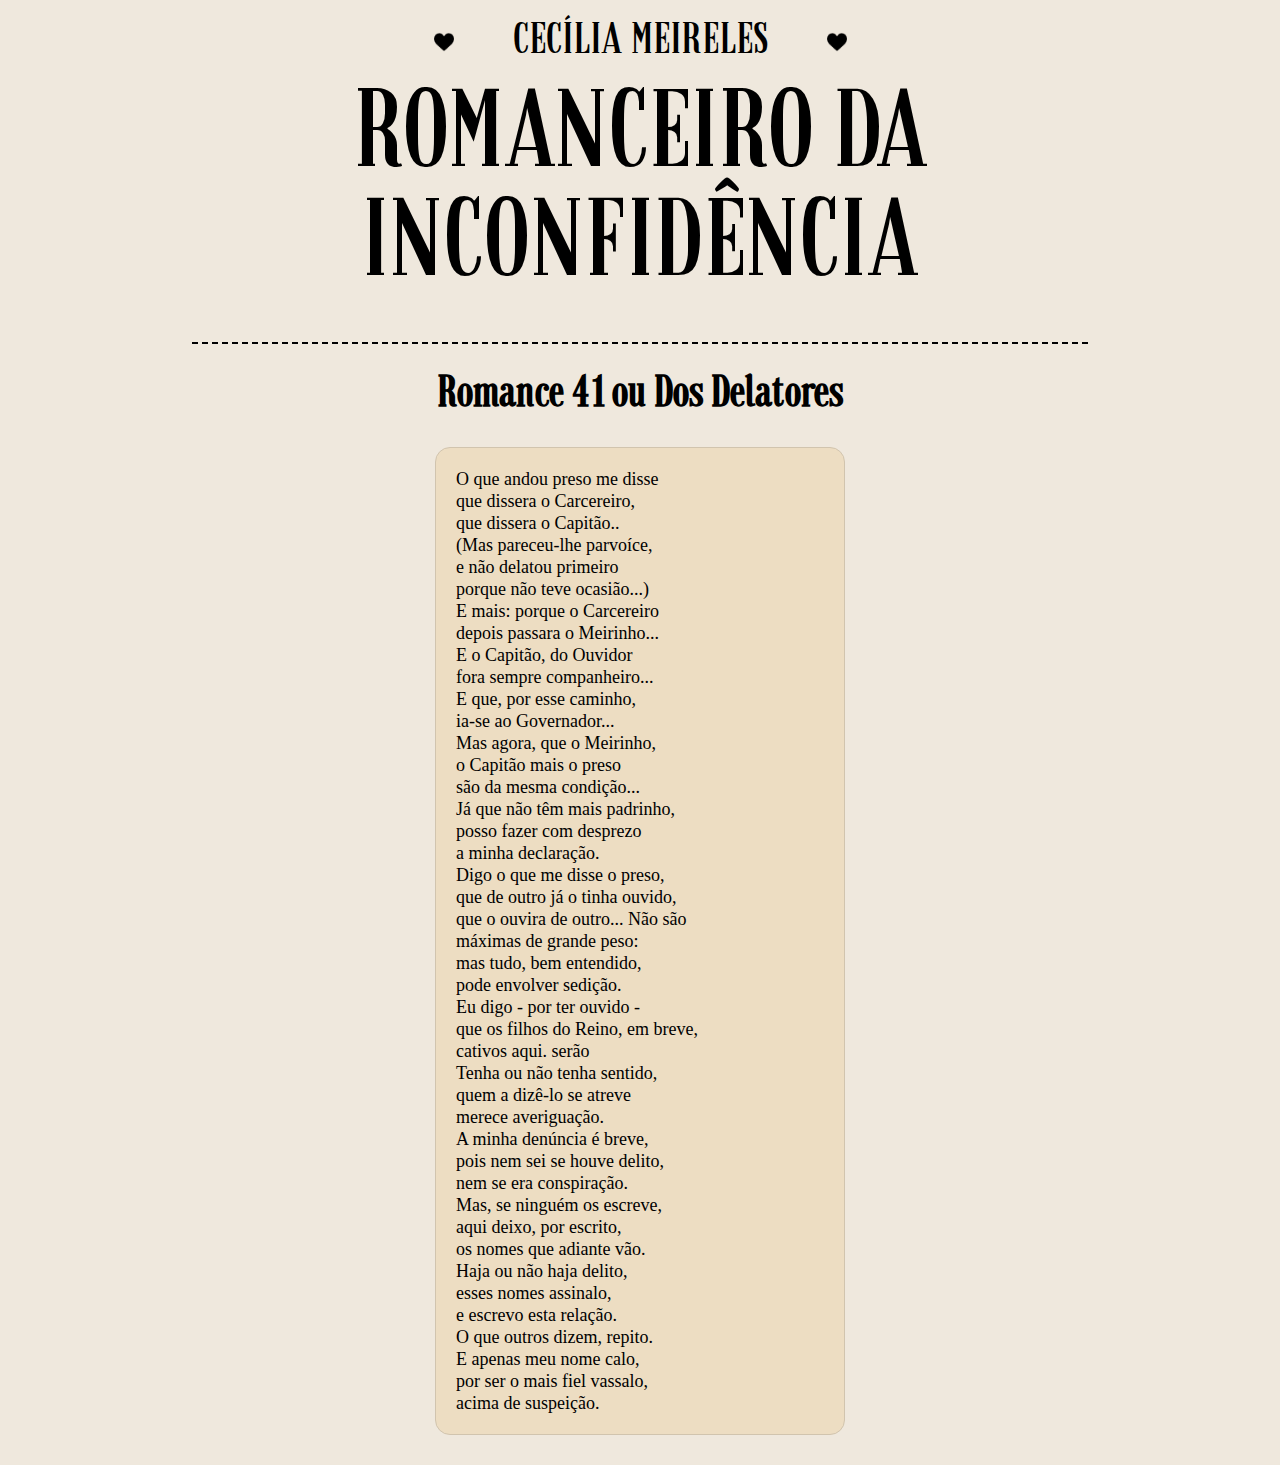
<file: pages/romance41.html>
<!DOCTYPE html>
<html lang="pt-br">
<head>
    <meta charset="UTF-8">
    <meta name="viewport" content="width=device-width, initial-scale=1.0">
    <title>Poemas do Romanceiro da Inconfidência</title>
    <link rel="stylesheet" href="../styles/style.css">
</head>
<body>


<!-- NOME DA ESCRITORA -->
<div class="center">

    <div class="name">
        <img src="../images/heart.png" alt="">
        <p class="cecilia">cecília meireles</p>
        <img src="../images/heart.png" alt="">
    </div>

<!-- NOME DO LIVRO -->

    <div class="book">
        <p>Romanceiro da Inconfidência</p>
    </div>
</div>
    <h1 class="h1">Romance 41 ou Dos Delatores</h1>
    <div class="text">
        <p>
            O que andou preso me disse <br>
    que dissera o Carcereiro, <br>
    que dissera o Capitão.. <br>
    (Mas pareceu-lhe parvoíce, <br>
    e não delatou primeiro <br>
    porque não teve ocasião...) <br>
    E mais: porque o Carcereiro <br>
    depois passara o Meirinho... <br>
    E o Capitão, do Ouvidor <br>
    fora sempre companheiro... <br>
    E que, por esse caminho, <br>
    ia-se ao Governador... <br>
    Mas agora, que o Meirinho, <br>
    o Capitão mais o preso <br>
    são da mesma condição... <br>
    Já que não têm mais padrinho, <br>
    posso fazer com desprezo <br>
    a minha declaração. <br>
    Digo o que me disse o preso, <br>
    que de outro já o tinha ouvido, <br>
    que o ouvira de outro... Não são <br>
    máximas de grande peso: <br>
    mas tudo, bem entendido, <br>
    pode envolver sedição. <br>
    Eu digo - por ter ouvido - <br>
    que os filhos do Reino, em breve, <br>
    cativos aqui. serão <br>
    Tenha ou não tenha sentido, <br>
    quem a dizê-lo se atreve <br>
    merece averiguação. <br>
    A minha denúncia é breve, <br>
    pois nem sei se houve delito, <br>
    nem se era conspiração. <br>
    Mas, se ninguém os escreve, <br>
    aqui deixo, por escrito, <br>
    os nomes que adiante vão. <br>
    Haja ou não haja delito, <br>
    esses nomes assinalo, <br>
    e escrevo esta relação. <br>
    O que outros dizem, repito. <br>
    E apenas meu nome calo, <br>
    por ser o mais fiel vassalo, <br>
    acima de suspeição. <br>
        </p>
    </div>
</body>
</html>
</file>
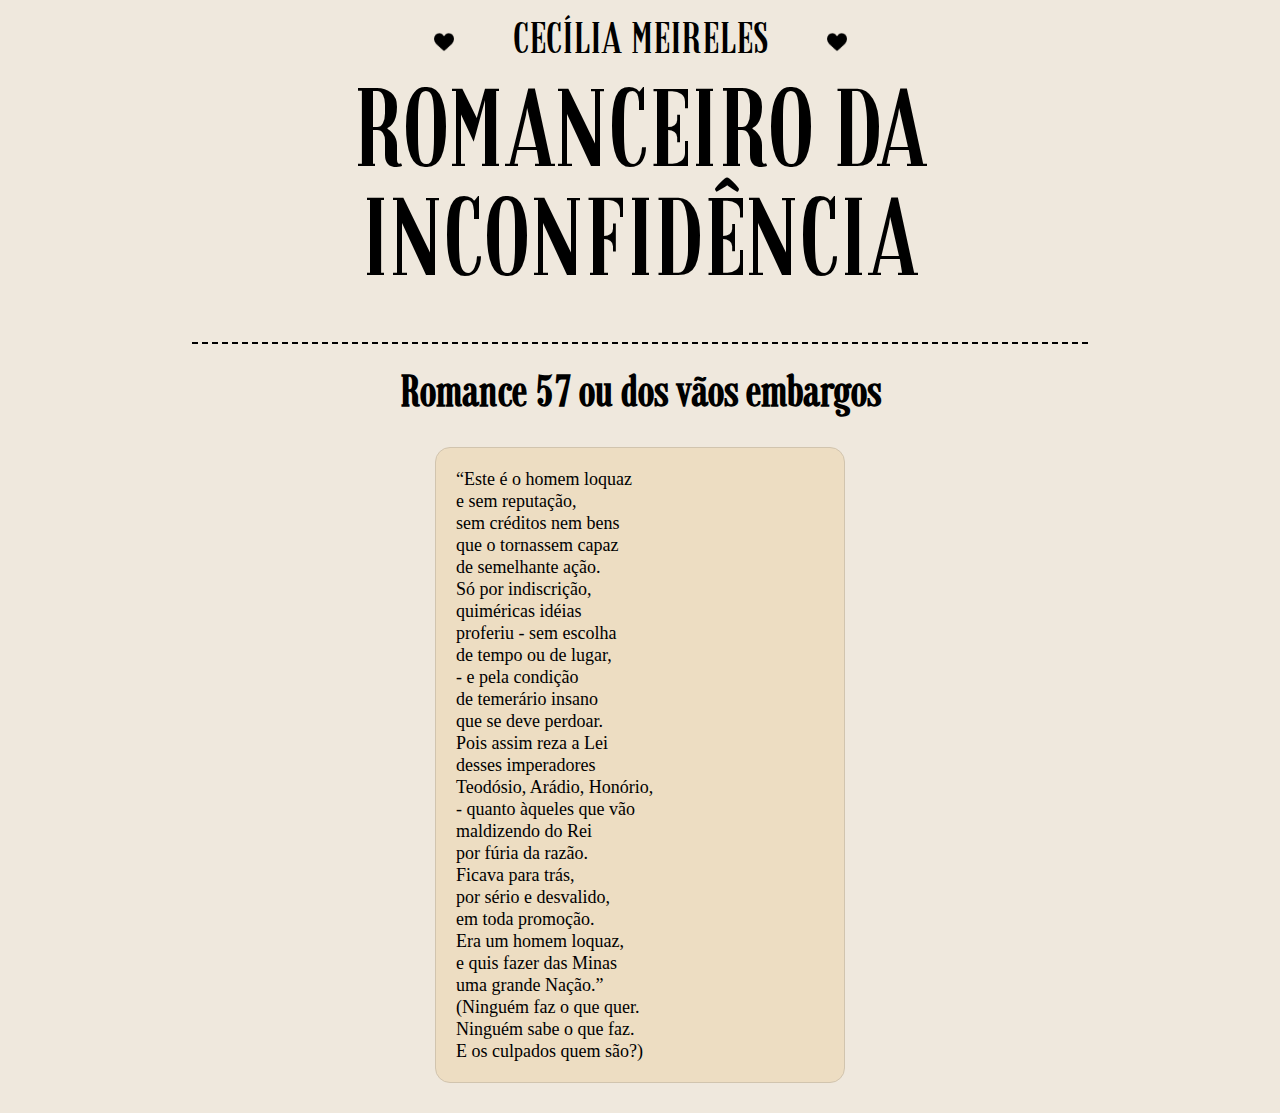
<file: pages/romance57.html>
<!DOCTYPE html>
<html lang="pt-br">
<head>
    <meta charset="UTF-8">
    <meta name="viewport" content="width=device-width, initial-scale=1.0">
    <title>Poemas do Romanceiro da Inconfidência</title>
    <link rel="stylesheet" href="../styles/style.css">
</head>
<body>


<!-- NOME DA ESCRITORA -->
<div class="center">

    <div class="name">
        <img src="../images/heart.png" alt="">
        <p class="cecilia">cecília meireles</p>
        <img src="../images/heart.png" alt="">
    </div>

<!-- NOME DO LIVRO -->

    <div class="book">
        <p>Romanceiro da Inconfidência</p>
    </div>
</div>
    <h1 class="h1">Romance 57 ou dos vãos embargos</h1>
    <div class="text">
        <p>
            “Este é o homem loquaz <br>
            e sem reputação, <br>
            sem créditos nem bens <br>
            que o tornassem capaz <br>
            de semelhante ação. <br>
            Só por indiscrição, <br>
            quiméricas idéias <br>
            proferiu - sem escolha <br>
            de tempo ou de lugar, <br>
            - e pela condição <br>
            de temerário insano <br>
            que se deve perdoar. <br>
            Pois assim reza a Lei <br>
            desses imperadores <br>
            Teodósio, Arádio, Honório, <br>
            - quanto àqueles que vão <br>
            maldizendo do Rei <br>
            por fúria da razão. <br>
            Ficava para trás, <br>
            por sério e desvalido, <br>
            em toda promoção. <br>
            Era um homem loquaz, <br>
            e quis fazer das Minas <br>
            uma grande Nação.” <br>
            (Ninguém faz o que quer. <br>
            Ninguém sabe o que faz. <br>
            E os culpados quem são?)  <br>
        </p>
    </div>
</body>
</html>
</file>
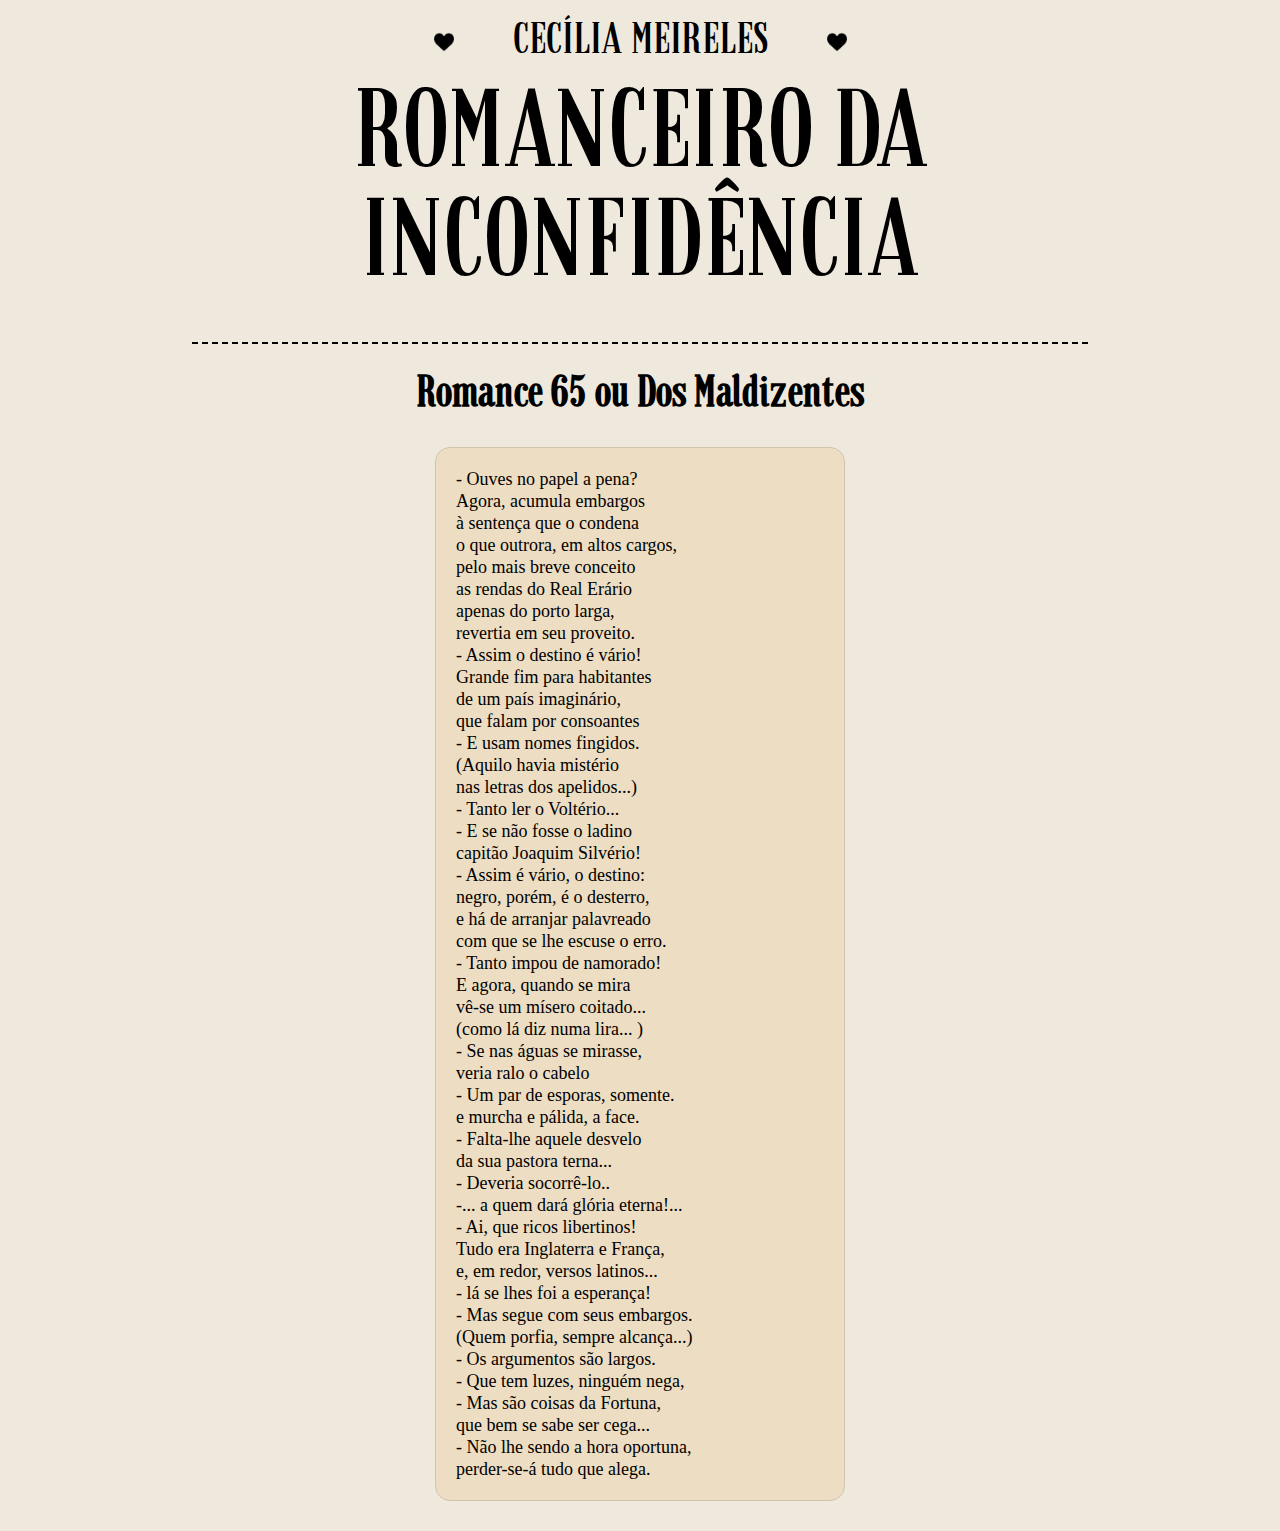
<file: pages/romance65.html>
<!DOCTYPE html>
<html lang="pt-br">
<head>
    <meta charset="UTF-8">
    <meta name="viewport" content="width=device-width, initial-scale=1.0">
    <title>Poemas do Romanceiro da Inconfidência</title>
    <link rel="stylesheet" href="../styles/style.css">
</head>
<body>


<!-- NOME DA ESCRITORA -->
<div class="center">

    <div class="name">
        <img src="../images/heart.png" alt="">
        <p class="cecilia">cecília meireles</p>
        <img src="../images/heart.png" alt="">
    </div>

<!-- NOME DO LIVRO -->

    <div class="book">
        <p>Romanceiro da Inconfidência</p>
    </div>
</div>
    <h1 class="h1">Romance 65 ou Dos Maldizentes</h1>
    <div class="text">
        <p>
            - Ouves no papel a pena? <br>
    Agora, acumula embargos <br>
    à sentença que o condena <br>
    o que outrora, em altos cargos, <br>
    pelo mais breve conceito <br>
    as rendas do Real Erário <br>
    apenas do porto larga, <br>
    revertia em seu proveito. <br>
    - Assim o destino é vário! <br>
    Grande fim para habitantes <br>
    de um país imaginário, <br>
    que falam por consoantes <br>
    - E usam nomes fingidos. <br>
    (Aquilo havia mistério <br>
    nas letras dos apelidos...) <br>
    - Tanto ler o Voltério... <br>
    - E se não fosse o ladino <br>
    capitão Joaquim Silvério! <br>
    - Assim é vário, o destino: <br>
    negro, porém, é o desterro, <br>
    e há de arranjar palavreado <br>
    com que se lhe escuse o erro. <br>
    - Tanto impou de namorado! <br>
    E agora, quando se mira <br>
    vê-se um mísero coitado... <br>
    (como lá diz numa lira... ) <br>
    - Se nas águas se mirasse, <br>
    veria ralo o cabelo <br>
    - Um par de esporas, somente. <br>
    e murcha e pálida, a face. <br>
    - Falta-lhe aquele desvelo <br>
    da sua pastora terna... <br>
    - Deveria socorrê-lo.. <br>
    -... a quem dará glória eterna!... <br>
    - Ai, que ricos libertinos! <br>
    Tudo era Inglaterra e França, <br>
    e, em redor, versos latinos... <br>
    - lá se lhes foi a esperança! <br>
    - Mas segue com seus embargos. <br>
    (Quem porfia, sempre alcança...) <br>
    - Os argumentos são largos. <br>
    - Que tem luzes, ninguém nega, <br>
    - Mas são coisas da Fortuna, <br>
    que bem se sabe ser cega... <br>
    - Não lhe sendo a hora oportuna, <br>
    perder-se-á tudo que alega. <br>
        </p>
    </div>
</body>
</html>
</file>
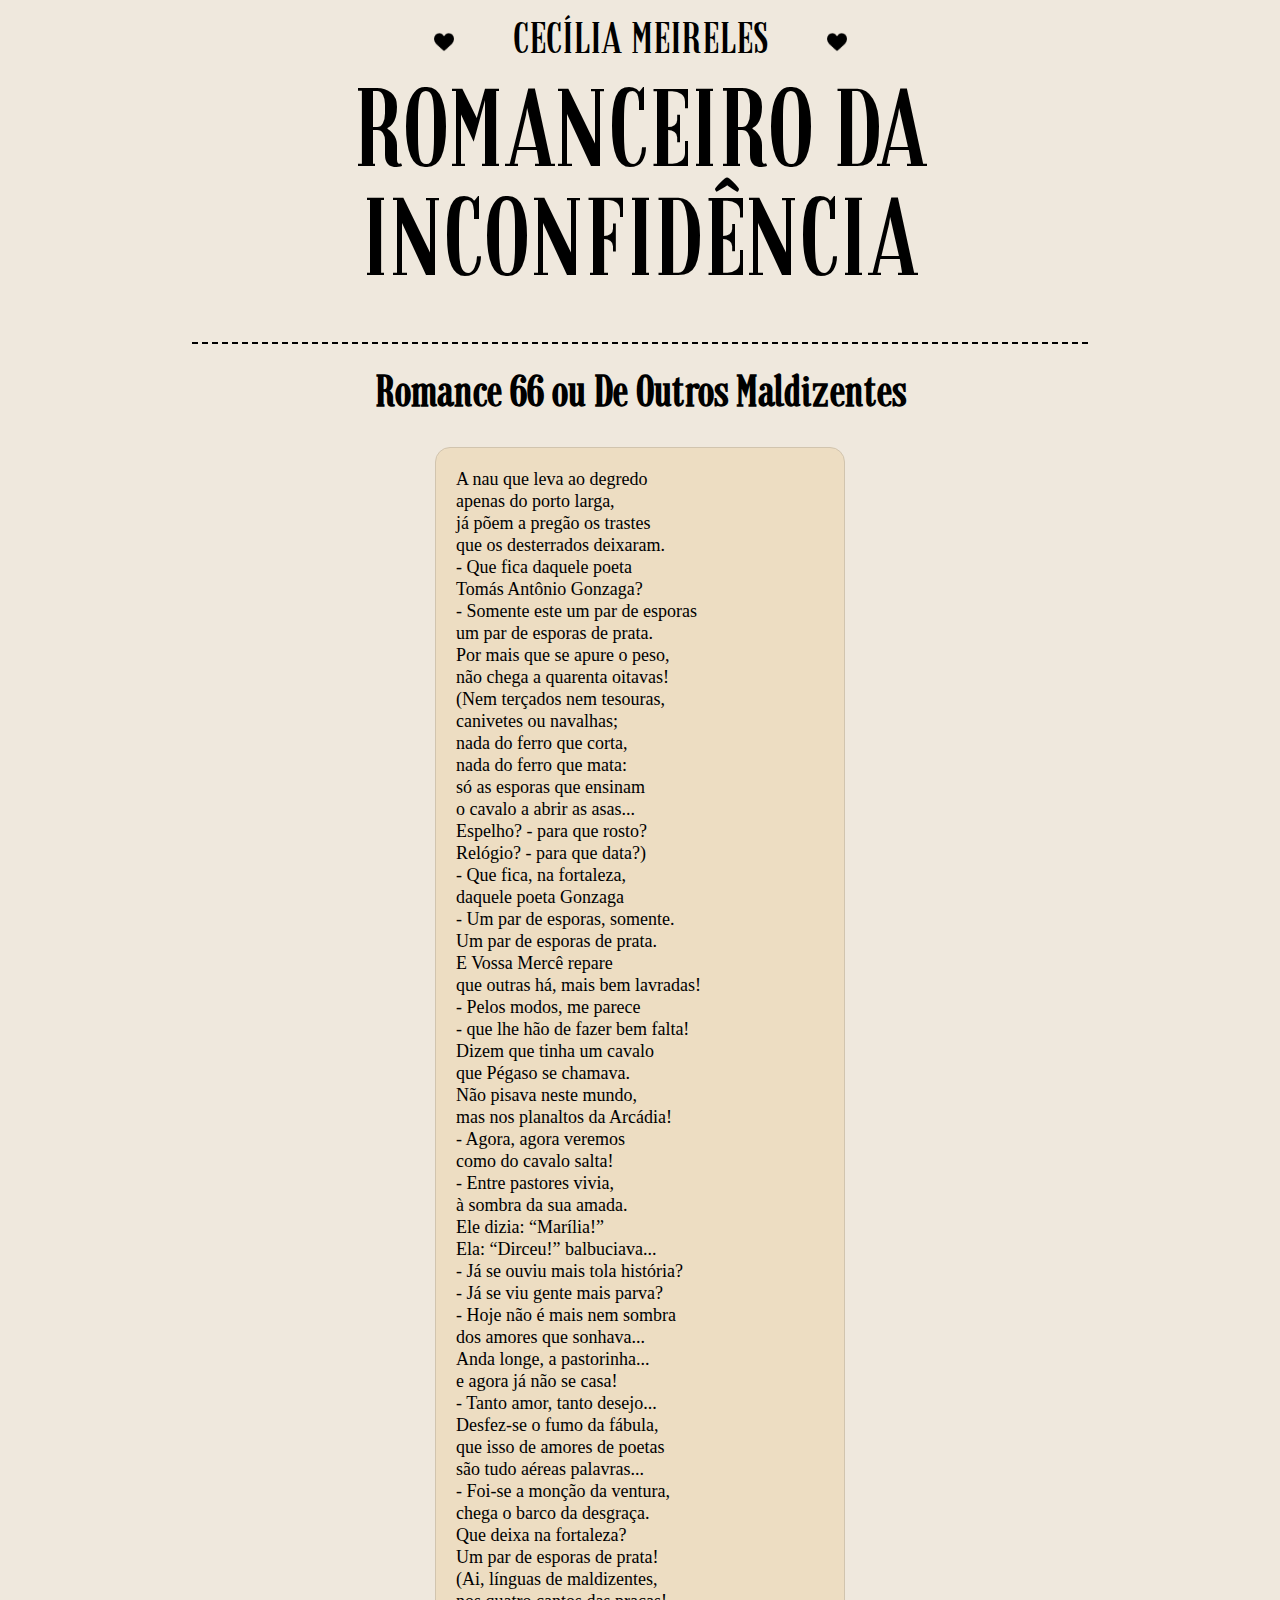
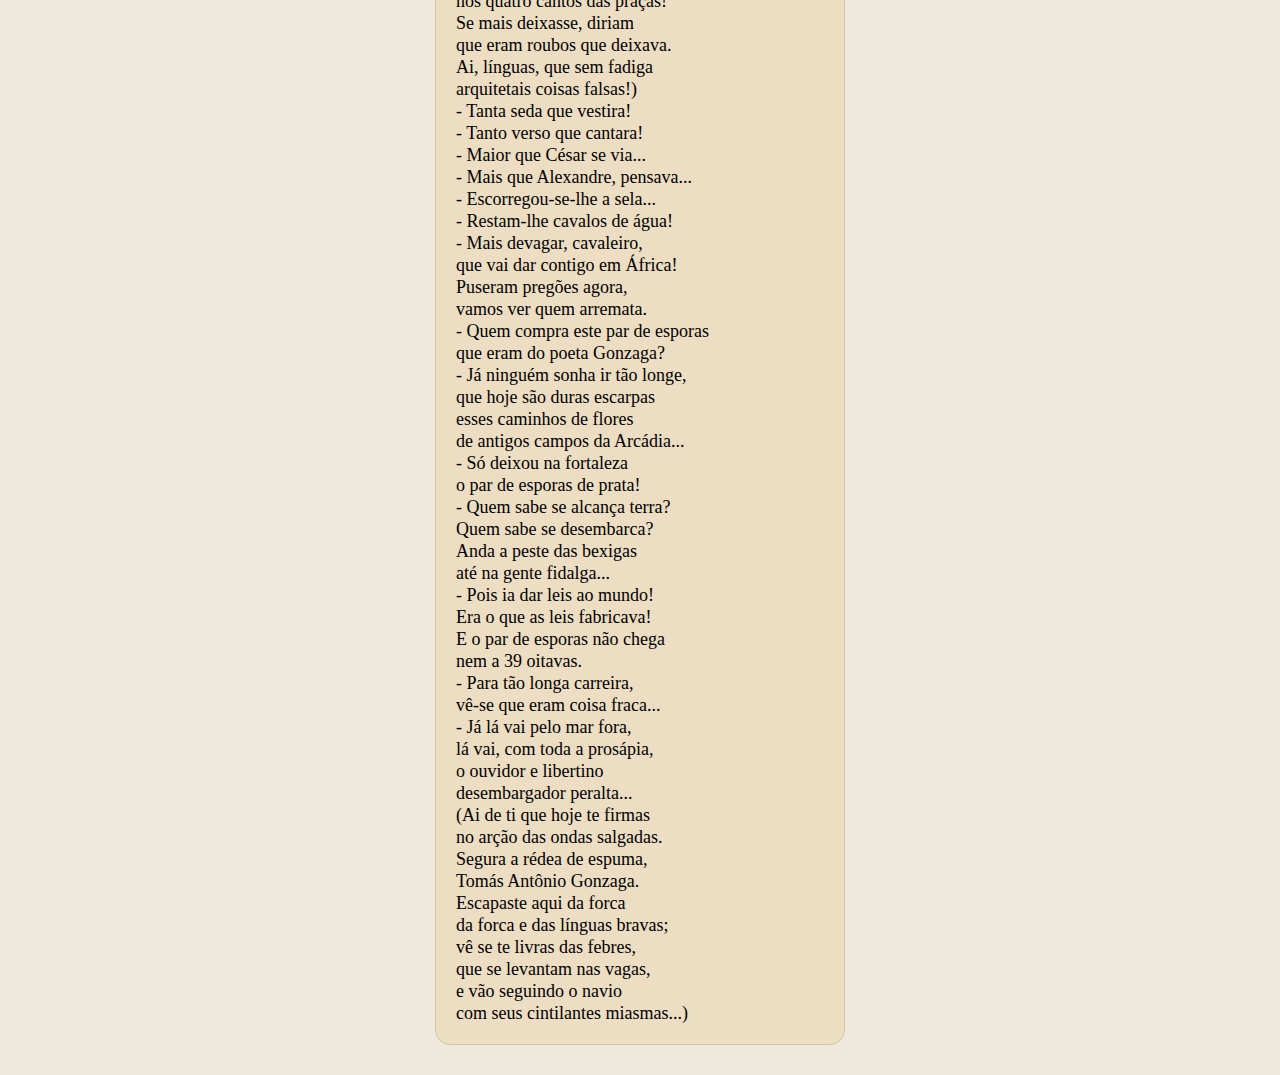
<file: pages/romance66.html>
<!DOCTYPE html>
<html lang="pt-br">
<head>
    <meta charset="UTF-8">
    <meta name="viewport" content="width=device-width, initial-scale=1.0">
    <title>Poemas do Romanceiro da Inconfidência</title>
    <link rel="stylesheet" href="../styles/style.css">
</head>
<body>


<!-- NOME DA ESCRITORA -->
<div class="center">

    <div class="name">
        <img src="../images/heart.png" alt="">
        <p class="cecilia">cecília meireles</p>
        <img src="../images/heart.png" alt="">
    </div>

<!-- NOME DO LIVRO -->

    <div class="book">
        <p>Romanceiro da Inconfidência</p>
    </div>
</div>
    <h1 class="h1">Romance 66 ou De Outros Maldizentes</h1>
    <div class="text">
        <p>
            A nau que leva ao degredo <br>
    apenas do porto larga, <br>
    já põem a pregão os trastes <br>
    que os desterrados deixaram. <br>
    - Que fica daquele poeta <br>
    Tomás Antônio Gonzaga? <br>
    - Somente este um par de esporas <br>
    um par de esporas de prata. <br>
    Por mais que se apure o peso, <br>
    não chega a quarenta oitavas! <br>
    (Nem terçados nem tesouras, <br>
    canivetes ou navalhas; <br>
    nada do ferro que corta, <br>
    nada do ferro que mata: <br>
    só as esporas que ensinam <br>
    o cavalo a abrir as asas... <br>
    Espelho? - para que rosto? <br>
    Relógio? - para que data?) <br>
    - Que fica, na fortaleza, <br>
    daquele poeta Gonzaga <br>
    - Um par de esporas, somente. <br>
    Um par de esporas de prata. <br>
    E Vossa Mercê repare <br>
    que outras há, mais bem lavradas! <br>
    - Pelos modos, me parece <br>
    - que lhe hão de fazer bem falta! <br>
    Dizem que tinha um cavalo <br>
    que Pégaso se chamava. <br>
    Não pisava neste mundo, <br>
    mas nos planaltos da Arcádia! <br>
    - Agora, agora veremos <br>
    como do cavalo salta! <br>
    - Entre pastores vivia, <br>
    à sombra da sua amada. <br>
    Ele dizia: “Marília!” <br>
    Ela: “Dirceu!” balbuciava... <br>
    - Já se ouviu mais tola história? <br>
    - Já se viu gente mais parva? <br>
    - Hoje não é mais nem sombra <br>
    dos amores que sonhava... <br>
    Anda longe, a pastorinha... <br>
    e agora já não se casa! <br>
    - Tanto amor, tanto desejo... <br>
    Desfez-se o fumo da fábula, <br>
    que isso de amores de poetas <br>
    são tudo aéreas palavras... <br>
    - Foi-se a monção da ventura, <br>
    chega o barco da desgraça. <br>
    Que deixa na fortaleza? <br>
    Um par de esporas de prata! <br>
    (Ai, línguas de maldizentes, <br>
    nos quatro cantos das praças! <br>
    Se mais deixasse, diriam <br>
    que eram roubos que deixava. <br>
    Ai, línguas, que sem fadiga <br>
    arquitetais coisas falsas!) <br>
    - Tanta seda que vestira! <br>
    - Tanto verso que cantara! <br>
    - Maior que César se via... <br>
    - Mais que Alexandre, pensava... <br>
    - Escorregou-se-lhe a sela... <br>
    - Restam-lhe cavalos de água! <br>
    - Mais devagar, cavaleiro, <br>
    que vai dar contigo em África! <br>
    Puseram pregões agora, <br>
    vamos ver quem arremata. <br>
    - Quem compra este par de esporas <br>
    que eram do poeta Gonzaga? <br>
    - Já ninguém sonha ir tão longe, <br>
    que hoje são duras escarpas <br>
    esses caminhos de flores <br>
    de antigos campos da Arcádia... <br>
    - Só deixou na fortaleza <br>
    o par de esporas de prata! <br>
    - Quem sabe se alcança terra? <br>
    Quem sabe se desembarca? <br>
    Anda a peste das bexigas <br>
    até na gente fidalga... <br>
    - Pois ia dar leis ao mundo! <br>
    Era o que as leis fabricava! <br>
    E o par de esporas não chega <br>
    nem a 39 oitavas. <br>
    - Para tão longa carreira, <br>
    vê-se que eram coisa fraca... <br>
    - Já lá vai pelo mar fora, <br>
    lá vai, com toda a prosápia, <br>
    o ouvidor e libertino <br>
    desembargador peralta... <br>
    (Ai de ti que hoje te firmas <br>
    no arção das ondas salgadas. <br>
    Segura a rédea de espuma, <br>
    Tomás Antônio Gonzaga. <br>
    Escapaste aqui da forca <br>
    da forca e das línguas bravas; <br>
    vê se te livras das febres, <br>
    que se levantam nas vagas, <br>
    e vão seguindo o navio <br>
    com seus cintilantes miasmas...) <br>
        </p>
    </div>
</body>
</html>
</file>
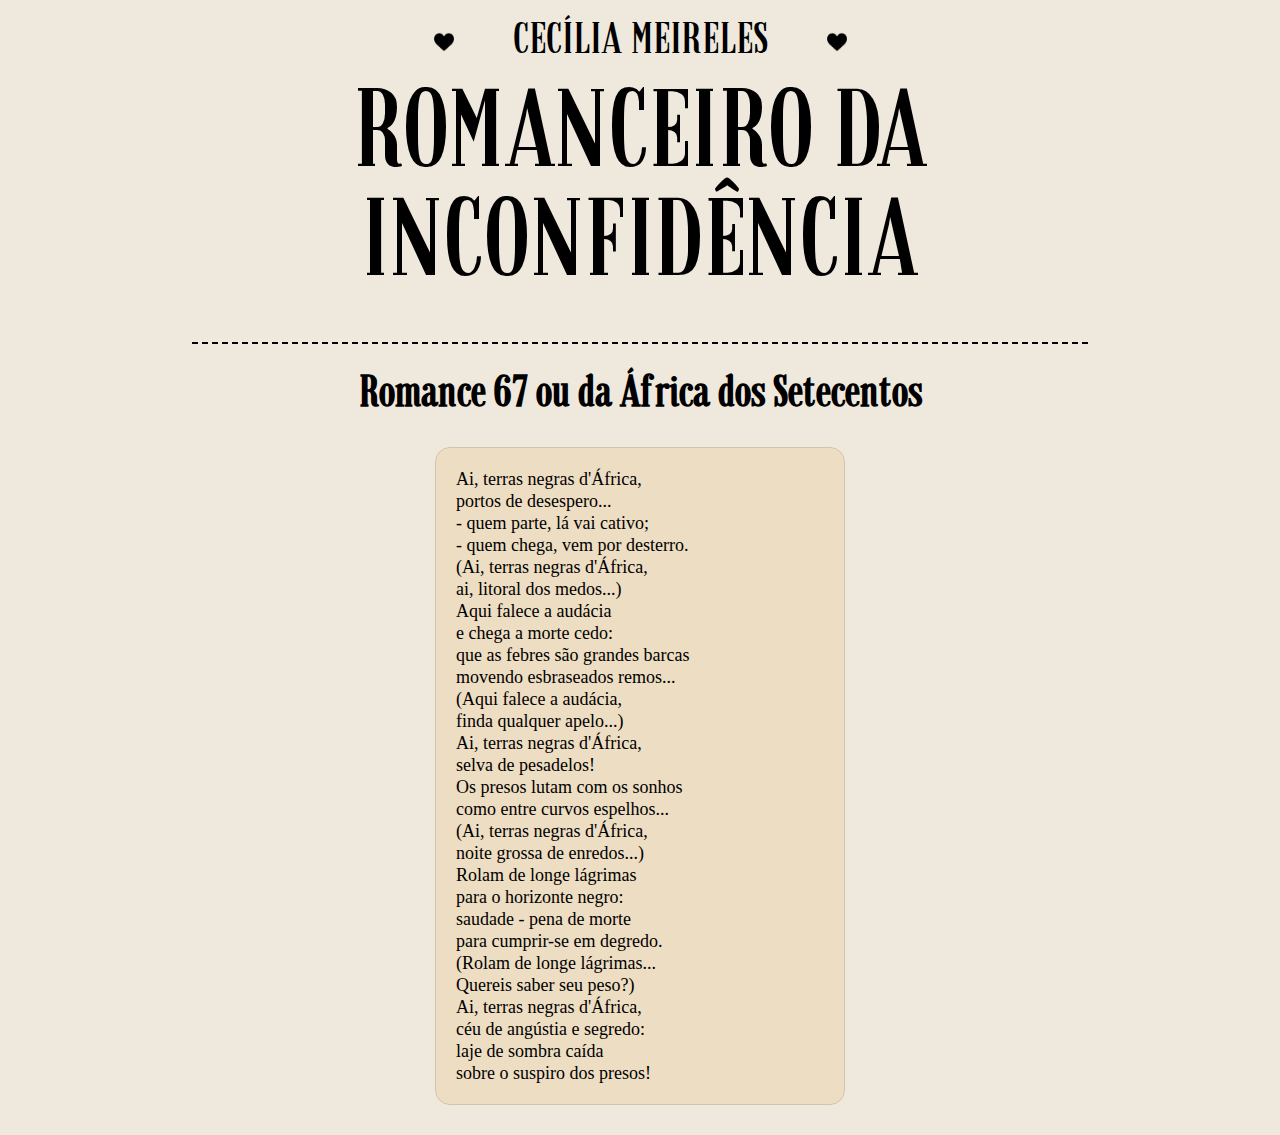
<file: pages/romance67.html>
<!DOCTYPE html>
<html lang="pt-br">
<head>
    <meta charset="UTF-8">
    <meta name="viewport" content="width=device-width, initial-scale=1.0">
    <title>Poemas do Romanceiro da Inconfidência</title>
    <link rel="stylesheet" href="../styles/style.css">
</head>
<body>


<!-- NOME DA ESCRITORA -->
<div class="center">

    <div class="name">
        <img src="../images/heart.png" alt="">
        <p class="cecilia">cecília meireles</p>
        <img src="../images/heart.png" alt="">
    </div>

<!-- NOME DO LIVRO -->

    <div class="book">
        <p>Romanceiro da Inconfidência</p>
    </div>
</div>
    <h1 class="h1">Romance 67 ou da África dos Setecentos</h1>
    <div class="text">
        <p>
            Ai, terras negras d'África, <br>
    portos de desespero... <br>
    - quem parte, lá vai cativo; <br>
    - quem chega, vem por desterro. <br>
    (Ai, terras negras d'África, <br>
    ai, litoral dos medos...) <br>
    Aqui falece a audácia <br>
    e chega a morte cedo: <br>
    que as febres são grandes barcas <br>
    movendo esbraseados remos... <br>
    (Aqui falece a audácia, <br>
    finda qualquer apelo...) <br>
    Ai, terras negras d'África, <br>
    selva de pesadelos! <br>
    Os presos lutam com os sonhos <br>
    como entre curvos espelhos... <br>
    (Ai, terras negras d'África, <br>
    noite grossa de enredos...) <br>
    Rolam de longe lágrimas <br>
    para o horizonte negro: <br>
    saudade - pena de morte <br>
    para cumprir-se em degredo. <br>
    (Rolam de longe lágrimas... <br>
    Quereis saber seu peso?) <br>
    Ai, terras negras d'África, <br>
    céu de angústia e segredo: <br>
    laje de sombra caída <br>
    sobre o suspiro dos presos! <br>
        </p>
    </div>
</body>
</html>
</file>
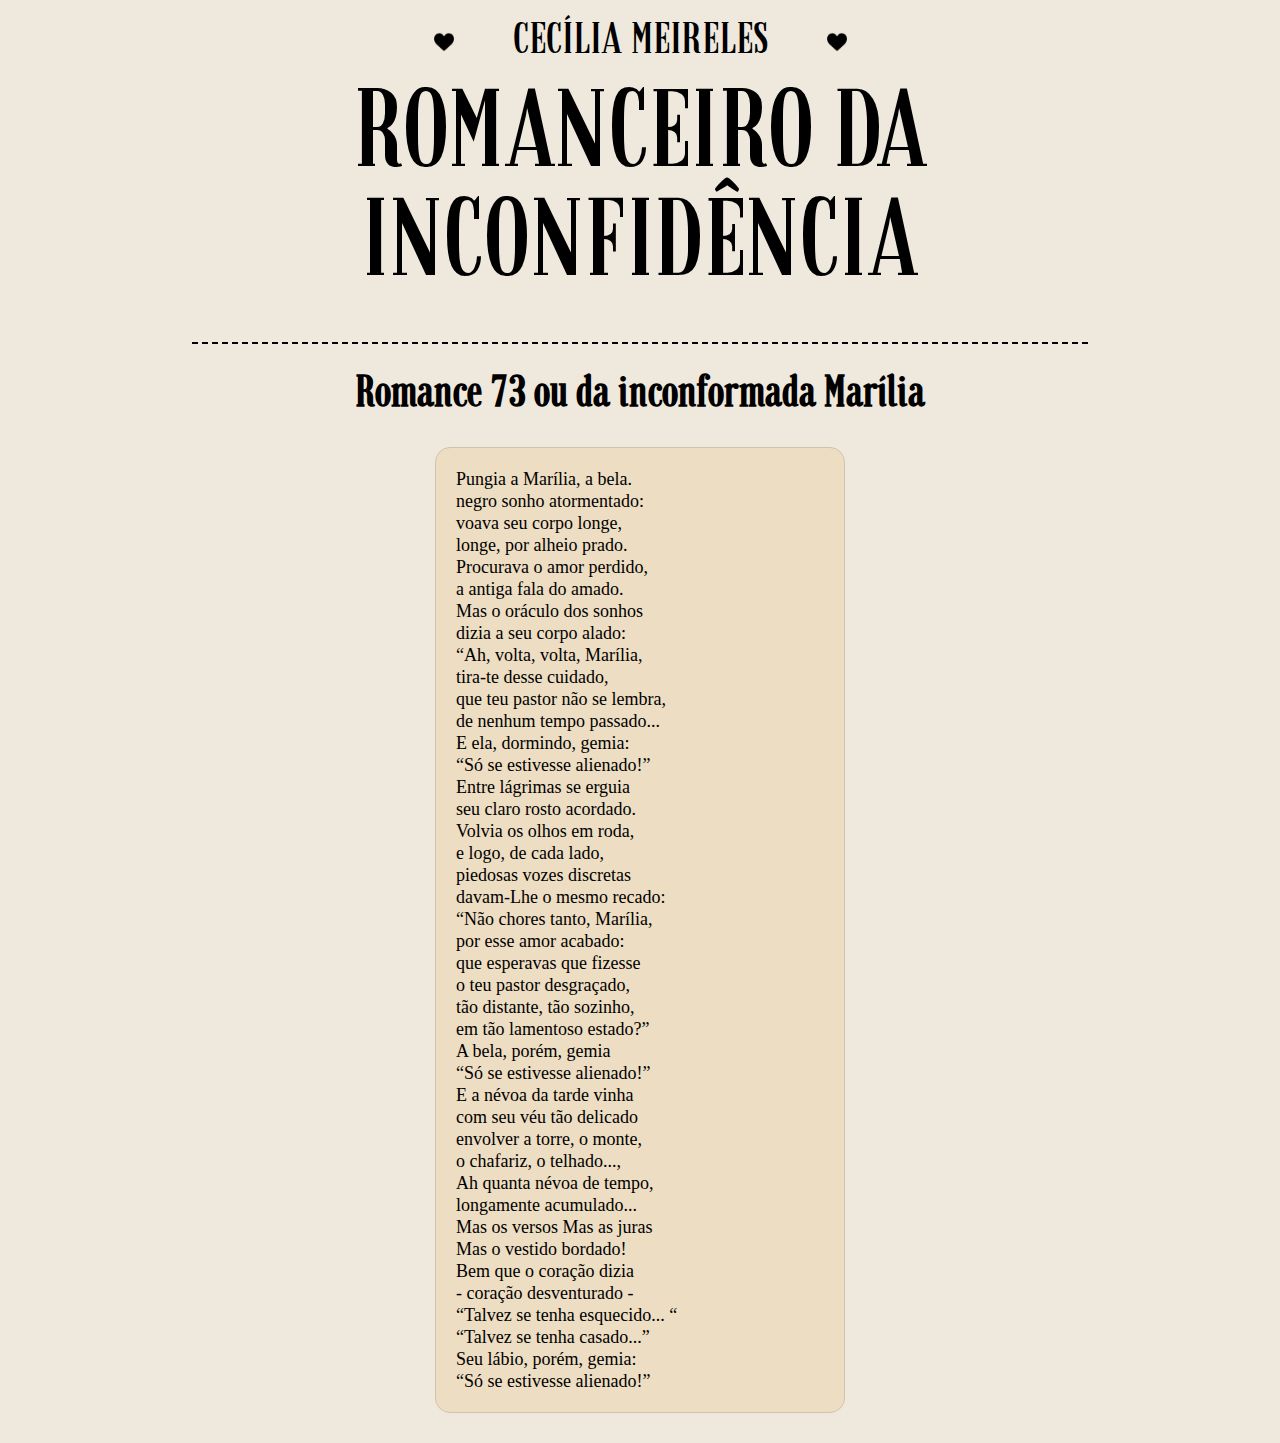
<file: pages/romance73.html>
<!DOCTYPE html>
<html lang="pt-br">
<head>
    <meta charset="UTF-8">
    <meta name="viewport" content="width=device-width, initial-scale=1.0">
    <title>Poemas do Romanceiro da Inconfidência</title>
    <link rel="stylesheet" href="../styles/style.css">
</head>
<body>


<!-- NOME DA ESCRITORA -->
<div class="center">

    <div class="name">
        <img src="../images/heart.png" alt="">
        <p class="cecilia">cecília meireles</p>
        <img src="../images/heart.png" alt="">
    </div>

<!-- NOME DO LIVRO -->

    <div class="book">
        <p>Romanceiro da Inconfidência</p>
    </div>
</div>
    <h1 class="h1">Romance 73 ou da inconformada Marília</h1>
    <div class="text">
        <p>
            Pungia a Marília, a bela. <br>
            negro sonho atormentado: <br>
            voava seu corpo longe, <br>
            longe, por alheio prado. <br>
            Procurava o amor perdido, <br>
            a antiga fala do amado. <br>
            Mas o oráculo dos sonhos <br>
            dizia a seu corpo alado: <br>
            “Ah, volta, volta, Marília, <br>
            tira-te desse cuidado, <br>
            que teu pastor não se lembra, <br>
            de nenhum tempo passado... <br>
            E ela, dormindo, gemia: <br>
            “Só se estivesse alienado!” <br>
            Entre lágrimas se erguia <br>
            seu claro rosto acordado. <br>
            Volvia os olhos em roda, <br>
            e logo, de cada lado, <br>
            piedosas vozes discretas <br>
            davam-Lhe o mesmo recado: <br>
            “Não chores tanto, Marília, <br>
            por esse amor acabado: <br>
            que esperavas que fizesse <br>
            o teu pastor desgraçado, <br>
            tão distante, tão sozinho, <br>
            em tão lamentoso estado?” <br>
            A bela, porém, gemia <br>
            “Só se estivesse alienado!” <br>
            E a névoa da tarde vinha <br>
            com seu véu tão delicado <br>
            envolver a torre, o monte, <br>
            o chafariz, o telhado..., <br>
            Ah quanta névoa de tempo, <br>
            longamente acumulado... <br>
            Mas os versos Mas as juras <br>
            Mas o vestido bordado! <br>
            Bem que o coração dizia <br>
            - coração desventurado - <br>
            “Talvez se tenha esquecido... “ <br>
            “Talvez se tenha casado...” <br>
            Seu lábio, porém, gemia: <br>
            “Só se estivesse alienado!” <br>
        </p>
    </div>
</body>
</html>
</file>
<file: styles/style.css>
@font-face {
    font-family: 'Cecilia';
    src: url(granaina-limpia.ttf);
}


*

{
    margin: 0;
    padding: 0;
    box-sizing: border-box;
    color: #000;
}

a

{
    text-decoration: none;
}

body

{
    background: #efe8dd;
}

/* NOME DA ESCRITORA */


.name

{
    width: 40%;
    display: flex;
    justify-content: space-around;
    align-items: center;
    padding: 20px;

}

.name img
{
    width: 20px;
    height: 20px;
}

.cecilia

{
    font-family: 'Cecilia', Arial, Helvetica, sans-serif;
    text-align: center;
    text-transform: uppercase;
    font-size: clamp(28px, 2vh + 2vw, 46px);
}


/* NOME DO LIVRO */

.book

{
    width: 70%;
    border-bottom: 2px dashed black;
}

.book p

{
    font-family: 'Cecilia', Arial, Helvetica, sans-serif;
    text-transform: uppercase;
    font-size: clamp(30px, 5vh + 5vw, 120px);
    text-align: center;
    font-weight: 500;
    margin-bottom: 40px;
}


/* CARDs */

.all

{
    width: 100%;
    display: flex;
    flex-direction: column;
    align-items: center;
}
.cards

{
    width: 90%;
    flex-wrap: wrap;
    padding: 50px 90px;
    display: flex;
    justify-content: center;
    flex-wrap: wrap;
}

.estrutura

{
    padding: 5px 0;
    cursor: pointer;
    border-radius: 55px;
    background: #edddc2;
    margin: 20px 50px;
    transition: .3s ease-in-out;
}

.estrutura:hover

{
    scale: 1.05;
}

.card

{
    position: relative;
    width: 330px;
    height: 500px;
    border: 1px solid black;
    border-radius: 45px;
    display: flex;
    flex-direction: column;
    align-items: center;
    margin: 20px;
}

.romanceiro, .romanceiro1

{
    text-align: center;
    font-family: 'Cecilia', Arial, Helvetica, sans-serif;
    text-transform: uppercase;
    width: 100%;
    height: 45px;
    padding: 15px;
}

.romanceiro

{
    border-bottom: 1px solid black;
}

.romanceiro1

{
    border-top: 1px solid black;
}

.content

{
    height: 80%;
    padding: 10px;
    display: flex;
    flex-direction: column;
    align-items: center;
    justify-content: space-around;
    font-family: 'Cecilia', Arial, Helvetica, sans-serif;
    text-transform: uppercase;
    font-size: clamp(30px, 10vh + 10vw, 50px);
}

.h1

{
    font-family: 'Cecilia', Arial, Helvetica, sans-serif;
    margin: 30px;
    text-align: center;
    font-size: clamp(35px, 2vh + 2vw, 43px);
}

.center

{
    display: flex;
    flex-direction: column;
    align-items: center;
}

.text

{
    display: flex;
    justify-content: center;
    font-size: clamp(14px, 2vh + 2vw, 18px);
    font-family: Cambria, Cochin, Georgia, Times, 'Times New Roman', serif;
}

.text p

{
    line-height: 22px;
    width: 410px;
    background: #edddc2;
    border: 1px solid #d1c4ae;
    padding: 20px;
    border-radius: 15px;
    margin-bottom: 30px;
}
</file>
